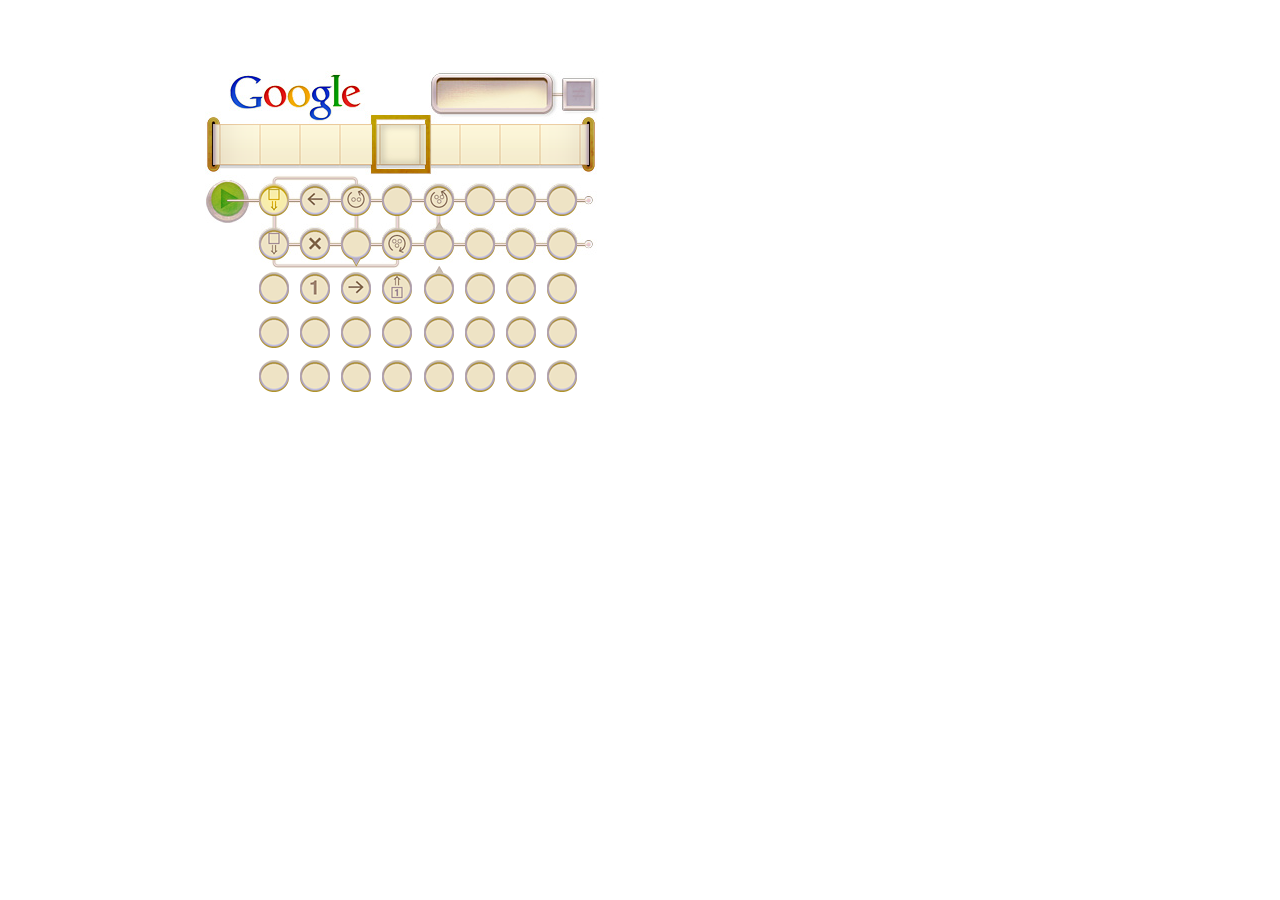
<file: index.html>
<!DOCTYPE html>
<html>
<head>
  <style>
 
   #logo {
      -webkit-transform: translate3d(0, 0, 0);
 
     background: url(images/base.jpg) 47px 13px no-repeat;
 
     height: 229px;
      left: 150px;
      position: absolute;
   
   top: 50px;
      width: 487px;
    }
  </style>
</head>
<body>
 
 <div id=logo></div>
  <script type="text/javascript">
   
 goog = {};
    goog.global = this;
   
 // Just ignore these since the code is not compiled.
    goog.provide = function() {};
    
goog.require = function() {};
    goog.exportSymbol = function() {};

    // Shamelessly snagged from closure.
   
 goog.bindNative_ = function(fn, selfObj, var_args) {
      return /** @type {!Function} */ (fn.call.apply(fn.bind, arguments));
    };
    goog.bindJs_ = function(fn, selfObj, var_args) {
      if (!fn) {
        throw new Error();
      }
      if (arguments.length > 2) {
        var boundArgs = Array.prototype.slice.call(arguments, 2);
        return function() {
          var newArgs = Array.prototype.slice.call(arguments);
          Array.prototype.unshift.apply(newArgs, boundArgs);
          return fn.apply(selfObj, newArgs);
        };
      } else {
        return function() {
          return fn.apply(selfObj, arguments);
        };
      }
    };
    goog.bind = function(fn, selfObj, var_args) {
      if (Function.prototype.bind &&
          Function.prototype.bind.toString().indexOf('native code') != -1) {
        goog.bind = goog.bindNative_;
      } else {
        goog.bind = goog.bindJs_;
      }
      return goog.bind.apply(null, arguments);
    };
    goog.partial = function(fn, var_args) {
      var args = Array.prototype.slice.call(arguments, 1);
      return function() {
        // Prepend the bound arguments to the current arguments.
        var newArgs = Array.prototype.slice.call(arguments);
        newArgs.unshift.apply(newArgs, args);
        return fn.apply(this, newArgs);
      };
    };
    turing = {};
    turing.anim = {};
    turing.util = {};
    turing.sprites = {};
    turing.sprites.offsets = {};
    turing.sprites.numberplate = {};
    turing.deferredsprites = {};
    turing.deferredsprites.offsets = {};
    

function f(p) {
turing.program_.setInteractive(true);
  turing.program_.change(p, false);
  turing.simulator_.run(turing.program_, turing.tape_,
      turing.SpeedSetting.TUTORIAL);
}
window.onload = function() {
 


turing.init();
turing.overlay_.destroy();

turing.tape_.contents_={};
f([
["D_","L","B2","", "B3"]
,
["D_","_","D","B3", "U"]
,
["","1",  "R","U1", "U"]
,
["","","","","",""]
]);

  };
  




</script>
  <script src="src/bezier.js"></script>
  <script src="src/util.js"></script>
  <script src="src/anim.js"></script>
  <script src="src/sprite_offsets.js"></script>
  <script src="src/deferred_sprite_offsets.js"></script>
  <script src="src/sprites.js"></script>
  <script src="src/number_plate_sprite_offsets.js"></script>
  <script src="src/target.js"></script>
  <script src="src/controls.js"></script>
  <script src="src/logo.js"></script>
  <script src="src/overlay.js"></script>
  <script src="src/program.js"></script>
  <script src="src/tape.js"></script>
  <script src="src/simulator.js"></script>
  <script src="src/game_state.js"></script>
  <script src="src/turing.js"></script>
</body>
</html>
</file>
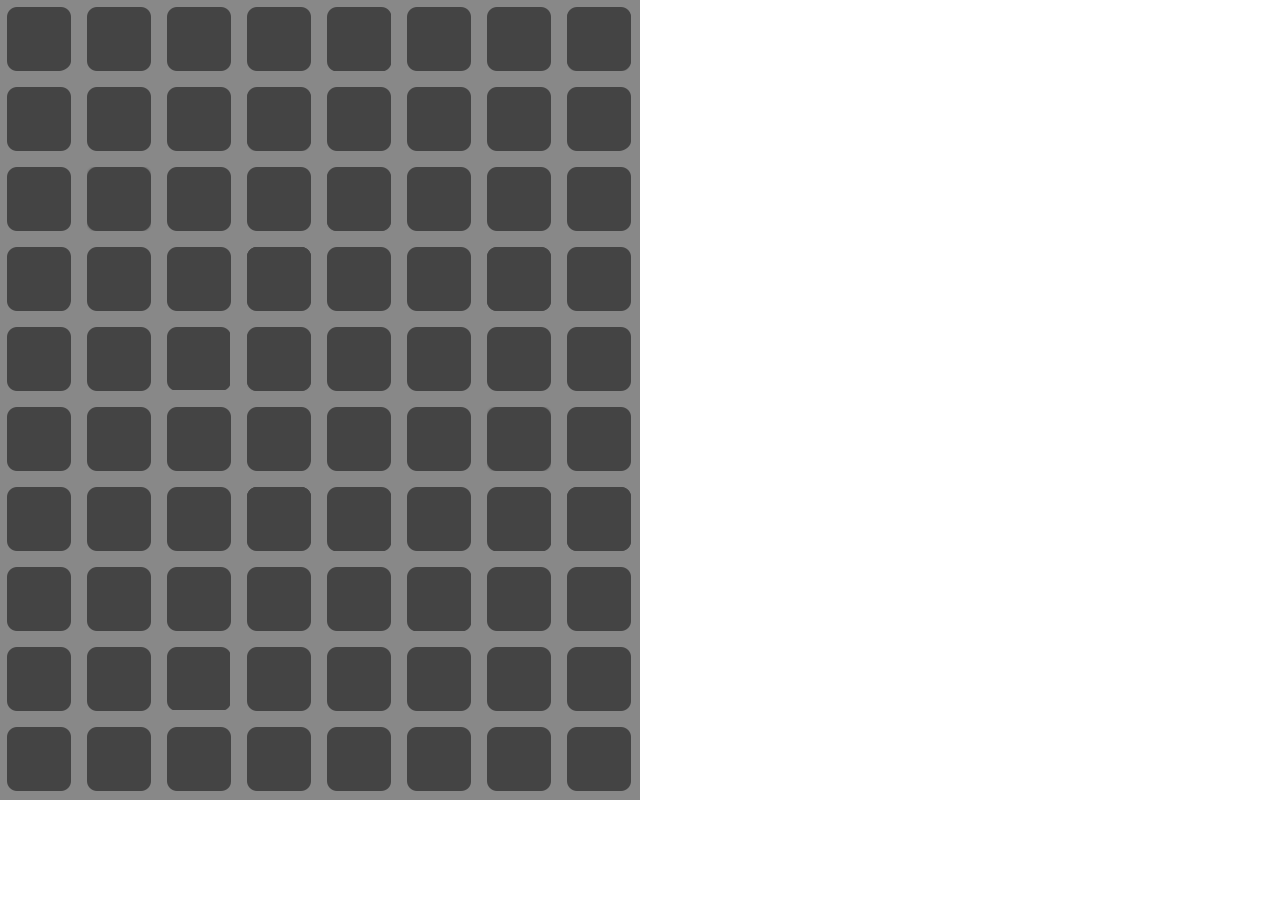
<file: concentration/index.html>
<!DOCTYPE HTML>
<html>
	<head>
		<title>PIXI Concentration</title>
		<style>
			body {
				margin: 0;
				padding: 0;
			}
		</style>
		<script src="pixi.dev.js"></script>
	</head>
	<body>
		<script>
var w = 8, h = 10;
			// first tile picked up by the player
			var firstTile=null;
			// second tile picked up by the player
			var secondTile=null;
			// can the player pick up a tile?
			var canPick=true;
			// create an new instance of a pixi stage with a grey background
			var stage = new PIXI.Stage(0x888888);
			// create a renderer instance width=640 height=480
			var renderer = PIXI.autoDetectRenderer(80*w,80*h);
			// importing a texture atlas created with texturepacker
			var tileAtlas = ["images.json"];
			// create a new loader
			var loader = new PIXI.AssetLoader(tileAtlas);
			// create an empty container
			var gameContainer = new PIXI.DisplayObjectContainer();
			// add the container to the stage
     		stage.addChild(gameContainer);
     		// add the renderer view element to the DOM
			document.body.appendChild(renderer.view);
			// use callback
			loader.onComplete = onTilesLoaded
			//begin load
			loader.load();	
			function onTilesLoaded(){
				// choose 24 random tile images
				var chosenTiles=new Array();
				while(chosenTiles.length < w*h){
					var candidate=Math.floor(Math.random()*44);
					if(chosenTiles.indexOf(candidate)==-1){
						chosenTiles.push(candidate,candidate)
					}			
				}
				// shuffle the chosen tiles
				for(i=0;i<150+150;i++){
					var from = Math.floor(Math.random()*w*h);
					var to = Math.floor(Math.random()*w*h);
					var tmp = chosenTiles[from];
					chosenTiles[from]=chosenTiles[to];
					chosenTiles[to]=tmp;
				}
				// place down tiles
				for(i=0;i<w;i++){
					for(j=0;j<h;j++){
						// new sprite
						var tile = PIXI.Sprite.fromFrame(chosenTiles[i*h+j]);
						// buttonmode+interactive = acts like a button
						tile.buttonMode=true;
						tile.interactive = true;
						// is the tile selected?
						tile.isSelected=false;
						// set a tile value
						tile.theVal=chosenTiles[i*h+j]
						// place the tile
						tile.position.x = 7+i*80;
						tile.position.y = 7+  j*80;
						// paint tile black
						tile.tint = 0x000000;
						// set it a bit transparent (it will look grey)
						tile.alpha=0.5;
						// add the tile
						gameContainer.addChild(tile);
						// mouse-touch listener
						tile.mousedown = tile.touchstart = function(data){
							// can I pick a tile?
							if(canPick) {
							     // is the tile already selected?
								if(!this.isSelected){
									// set the tile to selected
									this.isSelected = true;
									// show the tile
				      				this.tint = 0xffffff;
									this.alpha = 1;
									animate();
									// is it the first tile we uncover?
									if(firstTile==null){
										firstTile=this
									} else {
										secondTile=this
										// can't pick anymore
										canPick=false;
										// did we pick the same tiles?
										if(firstTile.theVal==secondTile.theVal){
											// wait a second then remove the tiles and make the player able to pick again
											setTimeout(function(){
												gameContainer.removeChild(firstTile);
												gameContainer.removeChild(secondTile);
												firstTile=null;
												secondTile=null;
												canPick=true; animate();
											},1000);
										}
										// we picked different tiles
										else{
											// wait a second then cover the tiles and make the player able to pick again
								 			setTimeout(function(){
								 				firstTile.isSelected=false
								 				secondTile.isSelected=false
								 				firstTile.tint = 0x000000;
								 				secondTile.tint = 0x000000;
								 				firstTile.alpha=0.5;
								 				secondTile.alpha=0.5;
								 				firstTile=null;
												secondTile=null;
												canPick=true; animate();
								 			},1000);
										}
									}	
								}
							}
						}
					}
				} 
				// requestAnimFrame(animate);
				window.addEventListener('touchmove', function(event) {
					animate();
					console.log("touchmove " + (new Date()).toTimeString());
				});
				window.onmousemove = function() {
					animate();
				}
                                animate();
			}
			function animate() {
				// requestAnimFrame(animate);
				renderer.render(stage);
				console.log("animate() " + (new Date()).toTimeString());
			}
		</script>
	</body>
</html>
</file>
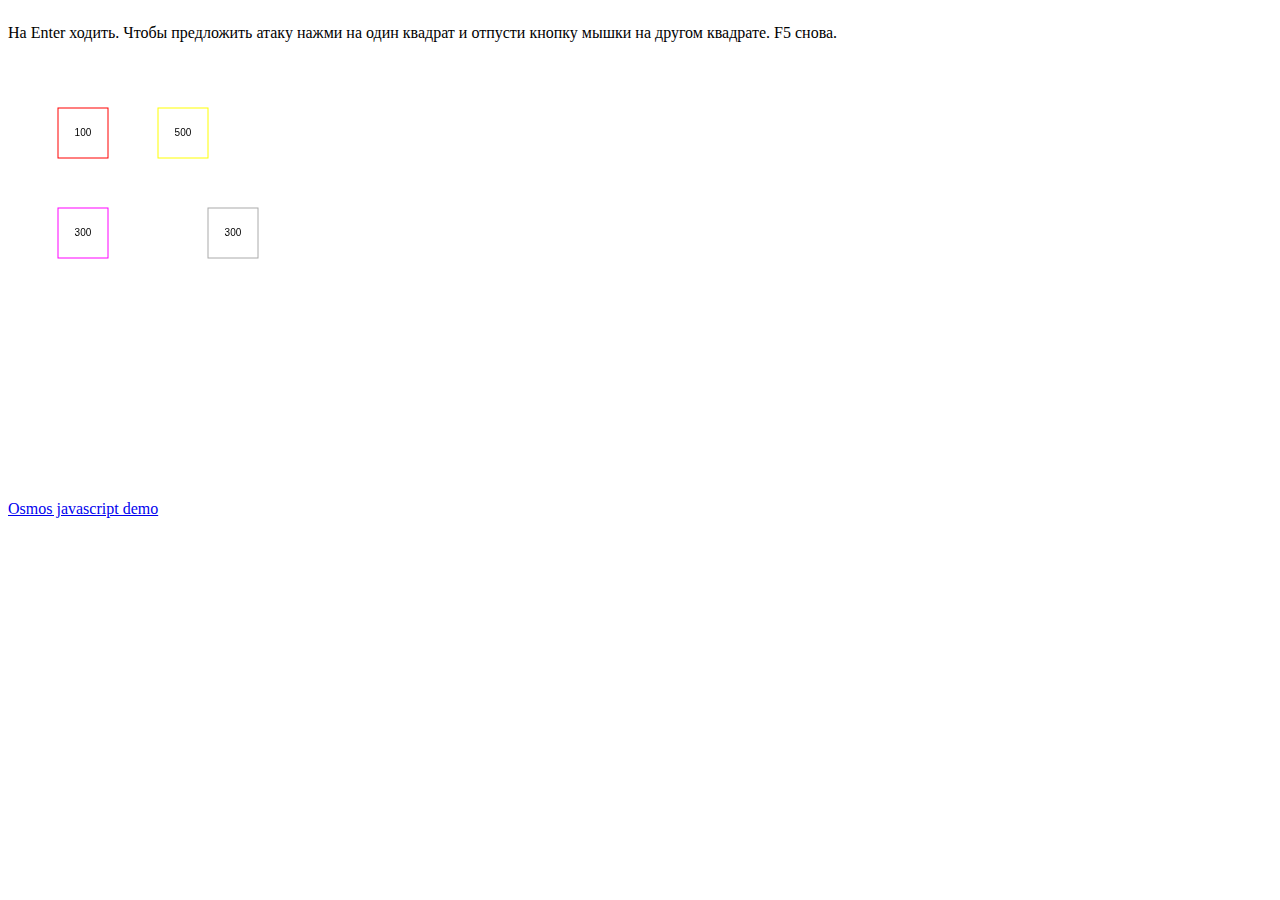
<file: 1.htm>
﻿<body>
<p id="help" style="position: absolute"> На Enter ходить. Чтобы предложить атаку нажми на один квадрат и отпусти кнопку мышки на другом квадрате. F5 снова.</p>
<a id="help" href="osmos.htm" style="position: absolute; top: 500px;">Osmos javascript demo</a>
<canvas style="position: absolute" id="canvas" width = 500 height = 500>

</body>
<script>
var c = canvas.getContext('2d');

var MV=[], R=[], size = 50, fl = Math.floor;

function drawObj(v) {
var s=fl(v.mass).toString();
var color = c.strokeStyle;
c.strokeStyle = v.type;
c.strokeRect(v.x, v.y, size, size);
c.strokeStyle = color;
c.fillText(s, v.x+25-2.8*s.length, v.y+28);
}

function clear() { 
c.clearRect(0, 0, canvas.width, canvas.height);
}

function V(x, y, mass, type, n) {
this.x = x;
this.y = y;
this.mass = mass;
this.type = type;
this.n = n;
this.copy = function() {
return new V(this.x, this.y, this.mass, this.type, this.n);
}
this.massarr = [];
return this;
}

function createV(x, y, mass, type) {
var n = MV.length;
MV.push(new V(x, y, mass, type, n));
}

function draw() {
clear();
for(var i=0; i < MV.length; i++)
	drawObj(MV[i]);
for(var i=0; i < R.length; i++)
	drawR(R[i]);
}

function drawR(r) {
var x1 = MV[r.input].x, y1 = MV[r.input].y;
var x2 = MV[r.output].x, y2 = MV[r.output].y;

drawArrow(x1, y1, x2, y2, r.type, r.mass);
}

function drawArrow(inx, iny, outx, outy, color, mass) {
inx += size/2;
iny += size/2;
outx += size/2;
outy += size/2;
var s = 15;

var bool = inx > outx;
if(inx == outx) bool = iny > outy;

var str = fl(mass).toString();

var _color = c.strokeStyle;
c.strokeStyle = color;
var _fillcolor = c.fillStyle;
c.fillStyle = color;

c.beginPath();
c.moveTo(inx, iny);
c.lineTo(outx, outy);
c.stroke();
c.strokeRect(outx-s, outy-s, 2*s, 2*s);
c.fillRect((inx + outx)/2, (iny + outy)/2 + 15*(bool-0.25)-10, str.length*6, 10);


c.strokeStyle = _color;
c.fillStyle = _fillcolor;
c.fillText(str, (inx + outx)/2, (iny + outy)/2 + 15*(bool-0.25));
}

var array = [];
//////////////////////////////////////////////////////////
function test() {
send(0,1);
send(2,1);
}

function pressEnter() {
arrival();
for(var i=0; i < MV.length; i++)
	fight(i);
growth(10,500);
draw();
}

function growth(magnitude, max) {
	for(var i=0; i < MV.length; i++) {
	var v = MV[i];
	if(v.mass < max)
		v.mass += magnitude;
	if(v.mass > max) v.mass = max;
	}
}



function arrival() {
while(R.length > 0)
	arrive(R.pop());
}

function arrive(r) {
var n = r.output;
var v = MV[n];
v.massarr.push({mass: r.mass, type: r.type});
}

function fight(n) {
var v = MV[n];
var arr = v.massarr;
if (arr.length == 0) return false;

arr.push({mass: v.mass, type: v.type});
sum(arr);

var n1 = findMaxWithoutX(arr, -1);
var n2 = findMaxWithoutX(arr, n1);

v.mass = arr[n1].mass - arr[n2].mass;
v.type = arr[n1].type;
v.massarr = [];
}

function sum(arr) {
for(var i=0; i < arr.length; i++)
if(arr[i].mass > 0) {
	var cur_type = arr[i].type;

	for(var j=i+1; j < arr.length; j++)
	if(arr[j].type == cur_type) {
		arr[i].mass += arr[j].mass;
		arr[j].mass = 0;
		}
	}
}

function findMaxWithoutX(arr, x) {
var max = -1, n = 0;
for(var i=0; i < arr.length; i++) {
	var mass = arr[i].mass;
	if(max < mass && i != x) {
		max = mass;
		n = i;
		}
	}
return n;
}



function isExist(x1, x2) {
for(var i=0; i<R.length; i++)
	if(R[i].input == x1 && R[i].output == x2)
		return i;
return -1;
}

function send(x1, x2) {
var exist = isExist(x1, x2);
if(exist == -1) {
	R.push({input: x1, output: x2, mass: MV[x1].mass / 2, type: MV[x1].type});
	} else {
	R[exist].mass += MV[x1].mass / 2;
	}
MV[x1].mass /= 2;
}



var _input = -1;

onkeydown = function(e) {
if(help != null) {
	help.remove();
	help = null;
	}
var k = e.keyCode;
if(k == 13)
	pressEnter();
}

onmousedown = function(e) {
var x = e.pageX, y = e.pageY;
_input = findClickedV(x, y);
console.log("_input = ", _input);
}

onmouseup = function(e) {
var x = e.pageX, y = e.pageY;
var _output = findClickedV(x, y);
console.log("_output = ", _output);
if(_input == -1 || _output == -1) return;
if(_input == _output) return;
send(_input, _output);
draw();
}

function findClickedV(x, y) {
for(var i=0; i < MV.length; i++) {
	var v = MV[i];
	if(x >= v.x && x <= v.x + size)
	if(y >= v.y && y <= v.y + size)
		return i;
	}
return -1
}

onmousemove = function() {draw()}

createV(50, 100, 100, "#ff0000");
createV(150, 100, 500, "#ffff00");
createV(50, 200, 300, "#ff00ff");
createV(200, 200, 300, "#aaaaaa");

draw();

//test();

























































function sending() {
saveMassAndType();


var arrarr=[];
for(var j=0; j < MV.length; j++) {
var arr = new Array();
var v1 = MV[j];
arr.push({mass: v1.mass, type: v1.type, n: v1.n});
for(var i=0; i < v1.sendarr.length; i++) {
	var v2 = v1.sendarr[i];
	
	arr.push({mass: v2.lastmass / 2, type: v2.lasttype, n: v2.n});
	};
arrarr.push(arr);
}

for(var j=0; j < arrarr.length; j++)
	fight(arrarr[j], MV[j]);

return arrarr;
}
</script>
</file>
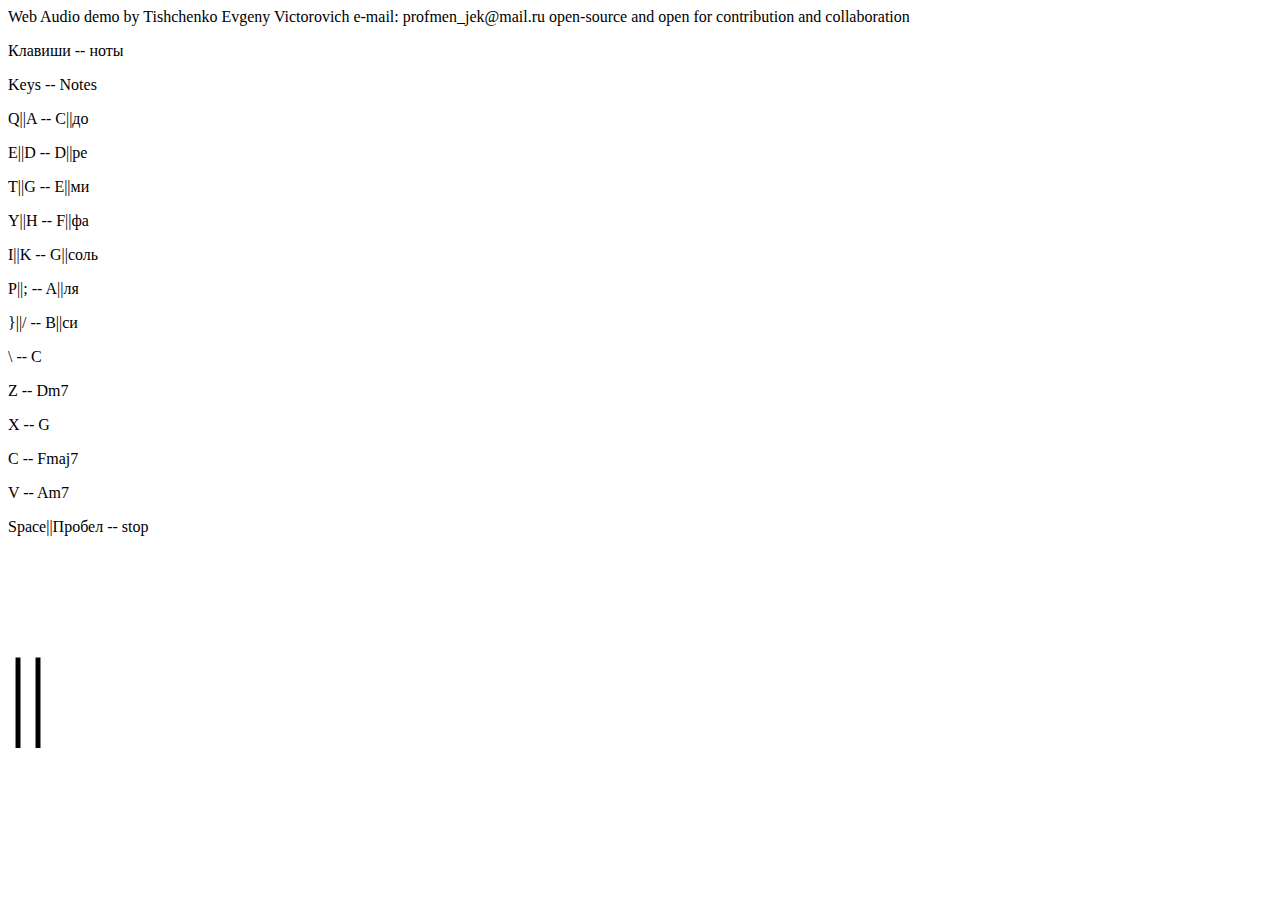
<file: 2.html>
﻿<script>
onload = function() {
_js.remove(); 
}

window.AudioContext = window.AudioContext||window.webkitAudioContext;
var context = new AudioContext();

var source = context.createBufferSource();

var gain = context.createGain();

// уже есть gain

gain.connect(context.destination);

var channels = 2;

var duration = 150;

var frameCount = context.sampleRate * duration/1000;

var bufferArray;

var bufferLength = 30;

var buffer = context.createBuffer(channels, frameCount, context.sampleRate);

initBuffers();

var d;

function initBuffers() {
d = [];
for(var i = 0; i < bufferLength; i++) {
	d[i] = new Date();
	d[i].setTime(+d[i]-2*duration);
	}

bufferArray = [];
for(var i = 0; i < bufferLength; i++)
	bufferArray[i] = context.createBuffer(channels, frameCount, context.sampleRate);
}

dist = function(x) { 
return (x>0) ? 1 : -1;

}


playSound = function(rate, volume, type, attack, systain) {
var curBuffer = bufferArray[0];
var dc = new Date();
var uninterruptedly = false, min = (+dc) - (+d[0]), i_min = 0, num = 0;

for(var i=0; i < bufferLength; i++) {
var dt = (+dc) - (+d[i]);

if(dt >= duration) {

	if (min > dt) {
	i_min = i;
	min = dt;
	}

	d[i] = new Date();
	curBuffer = bufferArray[i]; num = i;
	var uninterruptedly = true;
	break;
	}
}

if (!uninterruptedly) curBuffer = bufferArray[i_min];
num = i_min;

// Fill the buffer with white noise;
  // just random values between -1.0 and 1.0
if (volume > 1) volume = 1;

  for (var channel = 0; channel < channels; channel++) {
    // This gives us the actual array that contains the data
    var nowBuffering = curBuffer.getChannelData(channel);

if (attack==undefined) attack = 0.01;

if (systain==undefined) systain = 1;

function volumeF(x, L){
var volume = 1;
var X = x/L;
if(attack != 0)
	if(X < attack) volume *= X/attack;

if(systain != 0) 
	if(X > 1-systain) volume *= (-1/systain*(X-1))

return volume;
}


if (type == "h") {
	var frameLength = 2400;
   for (var i = 0; i < frameCount; i++) {
      nowBuffering[i] = (i >= frameLength) ? 0 : volume * (Math.random()*2-1) * (1 - i/frameLength);
    }
	} else {
    for (var i = 0; i < frameCount; i++) {
      // Math.random() is in [0; 1.0]
      // audio needs to be in [-1.0; 1.0]
      nowBuffering[i] = volume * dist(Math.sin(i * (rate * (1 + 0.0001 * Math.sin(i * 5 * Math.PI / 48000 * channels) )) * Math.PI / 48000 * channels)) * volumeF(i, frameCount);
    }
	}
  }

  // Get an AudioBufferSourceNode.
  // This is the AudioNode to use when we want to play an AudioBuffer
  
var source = context.createBufferSource();

  // set the buffer in the AudioBufferSourceNode
  
source.buffer = curBuffer;

  // connect the AudioBufferSourceNode to the
  // destination so we can hear the sound
  
source.connect(gain);

  // start the source playing
  
source.start();
}

playNote = function(note, volume, attack, systain) {
var rate = 440;
var type = undefined;
if(typeof note != "string") {
	rate = 110 * Math.pow(2, note/12.0);
	} else {
	type = note;
	}
playSound(rate, volume, type, attack, systain);
}

var pushing = false;

var a = [226, 90, 88, 67, 86, 66, 78, 77, 188, 190, 191, 16, 65, 83, 68, 70, 71, 72, 74, 75, 76, 186, 222, 220, 81, 87, 69, 82, 84, 89, 85, 73, 79, 80, 219, 221, 13];
var chords=["C","Dm7","G","Fmaj7","Am7"];


document.onkeydown = function(e) {
if(contacts != undefined) {
contacts.remove();
contacts = undefined;
}

var k = e.keyCode;

if(pushing) {
a.push(k);
console.log(k, a.length);
}

if(k == 32)
_chords.innerHTML = "||";

for(var i=0; i<a.length; i++)
	if(a[i] == k) {
		if(!pushing) {
		var vol = (100 - i) / 100 * 0.02;
		if (i <= 11) { 
			curChord = i;
			if (i < chords.length)
			_chords.innerHTML = chords[i]; 
			else	
			_chords.innerHTML = "||";
			}
		else
		playNote(i, vol, 0.0, 0.7);
		}
		break
	}
if (k == 32) curChord = -1;
}
var chord = -1, curChord = chord;
var styles = [
[-12, 7, 12, 16],[2, 5, 12, 17],[-5, 7, 11, 14],[-7, 5, 9, 16],[-3, 9, 12, 19],
];

function initStyles() {
var C=[0, 1, 2, 3, 4, 5, 6, 7, 8, -3, -2, -1];
for(var i=1; i<styles.length; i++)
	for(var j=0; j<styles[i].length; j++) {
	if (typeof styles[i][j] != "object") {
		if (typeof styles[i][j] != "string")
		styles[i][j] += C[i];
	}
	else 	
		for(var k=0; k<styles[i][j].length; k++) {
			if (typeof styles[i][j][k] != "string")
				styles[i][j][k] += C[i];
			}
	}
}

//initStyles();

var mas = [[0, 0], [0,3], [0, 7], [0, 10], [0, 14], [0, 10], [0, 7], [0, 3]];
var N = 0, N_ = 0;

step = function() {
var vol = 0.01;
if (N == 0) chord = curChord; 

if(chord < styles.length && chord >= 0) {
	playChord(styles[chord][N], vol);
N++;
N = N % styles[chord].length;
}


/*

*/

//if(N_ > 2*mas.length) stopTimer();
}

function playChord(arr, vol) {
	if (typeof arr != "object"){
		playNote(arr, vol);
	} else {
	for(var i = 0; i<arr.length; i++)
		playNote(arr[i], vol);
		}
}


var t;
function startTimer(timeStep) {
t = setInterval(step, timeStep);
}

function stopTimer() {
clearInterval(t);
}

startTimer(220);
</script>

<head>
<meta http-equiv="Content-Type" Content="text/html; Charset=Windows-1251">
</head>
<body>
<p id="contacts">
Web Audio demo by Tishchenko Evgeny Victorovich
e-mail: profmen_jek@mail.ru
open-source and open for contribution and collaboration
<p>
Клавиши -- ноты
<p>
Keys -- Notes
<p>
Q||A -- C||до
<p>
E||D -- D||ре
<p>
T||G -- E||ми
<p>
Y||H -- F||фа
<p>
I||K -- G||соль
<p>
P||; -- A||ля
<p>
}||/ -- B||си
<p>
\             -- C
<p>
Z             -- Dm7
<p>
X             -- G
<p>
C             -- Fmaj7
<p>
V             -- Am7
<p>
Space||Пробел -- stop
</p>
<p id="_chords" style = "font-size: 100px" > || </p>
<p id="_js" style = "font-size: 30px"> javascript not enabled яваскрипт не включен </p>
</body>
</file>
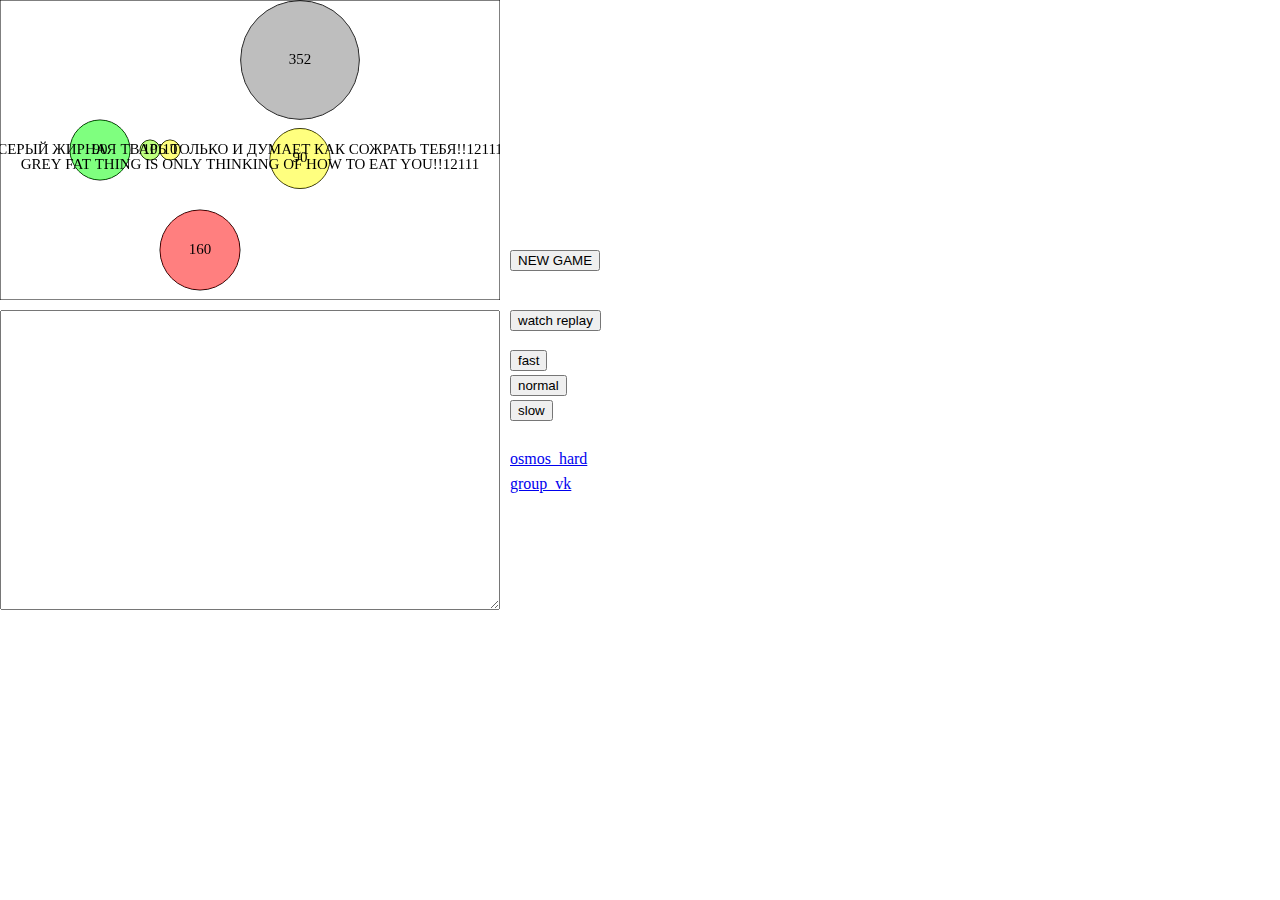
<file: osmos.htm>
﻿<body style="margin: 0">
<textarea id="l" style="position: absolute; top: 310; height: 300; width: 500;"></textarea>
<button id="replay" style="position: absolute; top: 310; left: 510" >watch replay</button>
<button id="fastButton" style="position: absolute; top: 350; left: 510" >fast</button>
<button id="normalButton" style="position: absolute; top: 375; left: 510" >normal</button>
<button id="slowButton" style="position: absolute; top: 400; left: 510" >slow</button>
<a href="osmos_hard.htm" style="position: absolute; top: 450; left: 510" >osmos_hard</a>

<a href="http://vk.com/osmosjs" style="position: absolute; top: 475; left: 510" >group_vk</a>

<button id="newGameButton" style="position: absolute; top: 250; left: 510" >NEW GAME</button>
<canvas style="position: absolute" id="canvas" width = 500 height = 300>
	
<!-- Put this script tag to the <head> of your page -->
<script type="text/javascript" src="//vk.com/js/api/openapi.js?122"></script>

<script type="text/javascript">
  VK.init({apiId: 5516983, onlyWidgets: true});
</script>

<!-- Put this div tag to the place, where the Like block will be -->
<div id="vk_like" style="position: absolute; top: 250; left: 600"></div>
<script type="text/javascript">
VK.Widgets.Like("vk_like", {type: "button", verb: 1, height: 24});
</script>

</body>
<script>
var c = canvas.getContext('2d');

var A = [], t, timerEnable = true, delta = 8, alive = true, firstClick = false, win = false, replaying = false, speed = 1;

var Replay = [];

function options() {
c.textAlign="center";
c.textBaseline="middle";
c.font="15px Times";
}

options();

function clear() { 
c.clearRect(0, 0, canvas.width, canvas.height);
}

function V(o) {
this.x = o.x;
this.y = o.y;
this.vx = 0;
this.vy = 0;
if(o.vx != undefined)
	this.vx = o.vx;
if(o.vy != undefined)
	this.vy = o.vy;
this.r = o.r;
this.color = o.color;
this.n = o.n;

this.p = function() {
var mass = this.m();
return {x: mass * this.vx, y: mass * this.vy};
}

this.m = function() {
if(this.free == true) return 0.1;
return calcMass(this);
}

this.copy = function() {
	return new V({x: this.x, y: this.y, r: this.r, vx: this.vx, vy: this.vy, color: this.color});
	}
this.drawing = function() {
	var path = new Path2D();

	path.moveTo(this.x+this.r, this.y);

	path.arc(this.x, this.y, this.r, 0, 2 * Math.PI);
	c.stroke(path);
	if(this.color != undefined) {
		var memColor = c.fillStyle;
		c.fillStyle = this.color;	
		c.fill(path);
		}
	c.fillStyle = memColor;
	var str = calcMass(this, "string");
	if(str == "0") return;
	c.fillText(str, this.x, this.y);
	}
this.moving = function() {
	this.x += this.vx;
	this.y += this.vy;
	}
this.bouncing = function(w, h) {
	var x = this.x, y = this.y, r = this.r;
	if(r >= w/2 || r >= h/2) freeV(this);
	if(x < r) {
		this.x = (r-x) + r;
		this.vx *= -1;
		}
	if(y < r) {
		this.y = (r-y) + r;
		this.vy *= -1;
		}
	w -= r;
	h -= r;
	if(x > w) {
		this.x = w-(x-w);
		this.vx *= -1;
		}
	if(y > h) {
		this.y = h-(y-h);
		this.vy *= -1;
		}
	}
}

function strokeCircle(x, y, r) {
c.ellipse(x,y,r,r,0,0,Math.PI*2);
}

function draw() {
for(var i=0; i < A.length; i++)
	A[i].drawing();
}

function mainDraw() {
clear();
draw();
c.strokeRect(0, 0, canvas.width, canvas.height);

var h = 15;
if(isWin()) {
	c.fillText("Победа!",canvas.width/2, canvas.height/2);
	c.fillText("Victory!",canvas.width/2, canvas.height/2+h);
	}
if(!firstClick && alive) {
	c.fillText("СЕРЫЙ ЖИРНАЯ ТВАРЬ ТОЛЬКО И ДУМАЕТ КАК СОЖРАТЬ ТЕБЯ!!12111",canvas.width/2, canvas.height/2);
	c.fillText("GREY FAT THING IS ONLY THINKING OF HOW TO EAT YOU!!12111",canvas.width/2, canvas.height/2 + h);
	}
if(!alive) {
	c.fillText("БИЧ!!12111",canvas.width/2, canvas.height/2);
	c.fillText("BITCH!!12111",canvas.width/2, canvas.height/2 + h);
	}
}

function tS(x) {
var minus = false;
if (x < 0) {
	x = Math.abs(x);
	minus = true;
	}
var i = Math.floor(x*100);
var left = Math.floor(i / 100);
var right = i % 100;
var str = left + "." + right;
if(minus) str = "-"+str;
return str;
}

function debugDraw() {
c.textAlign="left";
c.fillText(ds, 0, 100);
c.textAlign="center";
}
///////////////////////////////////////////////////////////
var ds = "";

function collide() {
for(var i=0; i < A.length; i++) {
	var v1 = A[i];
	for(var j = i + 1; j < A.length; j++) {
		var v2 = A[j];
		collidePair(v1, v2);
		}
	}
}

function collidePair(v1, v2) {
if(!testCollide(v1, v2)) return;

var R = distance(v1, v2);
if(R < v1.r + v2.r) makeCollide(v1, v2);
}

function testCollide(v1, v2) {
if(v1.free == true || v2.free == true) {
	return false;
	}
var dx = Math.abs(v2.x - v1.x);
var dy = Math.abs(v2.y - v1.y);
if(dx < v1.r + v2.r && dy < v1.r + v2.r) return true;
return false;
}

function calcMass(v, type) {
if(type == "string")
	return Math.floor(v.r * v.r / 10 + 0.5).toString();
return v.r * v.r / 10;
}


function calcR(mass) {
return Math.sqrt(mass * 10);
}

function distance(v1, v2) {
var dx = v2.x - v1.x;
var dy = v2.y - v1.y;
return Math.sqrt(dx*dx + dy*dy);
}

function dm(v ,value) {
v.r = calcR(v.m() + value);
}


function makeCollide(V1, V2) {
var v1, v2;
if(V1.r > V2.r) { 
	v1 = V1; v2 = V2;
	} else {
	v1 = V2; v2 = V1;
	}
var p1 = v1.p(), p2 = v2.p(), mass = v2.m();

var P = {x: p1.x + p2.x, y: p1.y + p2.y}, 
	DM = (mass > 10) ? mass*0.05 : 0.5;

dm(v1, DM);
dm(v2, -DM);
if(v2.r > 1) {
	var new_p2 = v2.p(), mass = v1.m();
	v1.vx = (P.x - new_p2.x) / mass;
	v1.vy = (P.y - new_p2.y) / mass;
	} else {
	v2.free = true;
	}
	
	

//ds = "P = ["+ tS(P.x) +", "+ tS(P.y) +"] vx = "+ tS(v1.vx) +" , "+ tS(v2.vx);
}
var N = 0;

init();

function init() {
alive = true; firstClick = false; win = false;
A = [];
N = 0;

createV({x: 300, y:150, r: 30, vy: 0.1, color: "rgba(255,255,0,0.5)"});
createV({x: 100, y:150, r: 30, color: "rgba(0,255,0,0.5)"});

createV({x: 150, y:150, r: 10, color: "rgba(125,255,0,0.5)"});

createV({x: 170, y:150, r: 10, color: "rgba(255,255,0,0.5)"});

createV({x: 200, y:250, r: 40, color: "rgba(255,0,0,0.5)"});

createV({x: 300, y:60, r: 59.3, color: "rgba(125,125,125,0.5)"});
}

function space() {
//pushRandomVs({x: 250, y: 250, r: 14, n: 10, amount: 5});
}

//*******************************************************
function replayPunch() {
for(var i = 0; i < Replay.length; i++) {
	var o = Replay[i];
	if(o.t == N)
		punch(o.x, o.y);
	}
}

function punch(x, y) {
if(!(x <= canvas.width &&  y <= canvas.height))
   return;

firstClick = true;

if(!alive || win) return;

if(!replaying) {
	Replay.push({x: x, y: y, t: N});
	writeReplay();
}

var v = A[0], coef = 0.1, vel = 1;
var vect = norm(x - v.x, y - v.y);

var v2 = v.copy();
v2.color = undefined;

v2.r = calcR(v.m()*coef);
v.r = calcR(v.m() * (1 - coef));

var dist = v.r + v2.r;
dist *= 1.01;

v2.x += dist * vect.x;
v2.y += dist * vect.y;

v2.vx += vel * vect.x;
v2.vy += vel * vect.y;

v.vx += vel * vect.x * -coef;
v.vy += vel * vect.y * -coef;

createV(v2);

}

function isWin() {
if(win) return true;
if(alive && A.length == 1) {
win = true;
return true;
}
return false;
}

function len(x, y) {
return Math.sqrt(x*x + y*y);
}

function norm(x, y) {
var L = len(x, y);
if (L > 0) 
	return {x: x/L, y: y/L};
	else
	return {x: 1, y: 0};
}


function isDigit(str) {
if (str.length == 0) return false;
for(var i=0; i < str.length; i++) {
	var char = str[i];
	if (!(char >= "0" && char <= "9")) return false;
	}
return true;
}

function readReplay(str) {
var R = [], s="";

for(var i=0; i<str.length; i++) {
	var char = str[i];
	if(char == ",") char = " ";
	s += char;
	}

s = s.trim();

var arr = s.split(" ");

if(arr.length % 3 != 0) return [];

for(var i=0; i < arr.length; i++)
	if(!isDigit(arr[i])) return [];


for(var i=0; i < arr.length; i += 3)
	R.push({x: +arr[i], y: +arr[i+1], t: +arr[i+2]});
return R;
}

function writeReplay() {
l.value = "";
for(var i=0; i<Replay.length; i++) {
	var str = "", o = Replay[i];
	str += o.x+" ";
	str += o.y+" ";
	str += o.t+",";
	l.value += str;
	}
}
//*******************************************************
function freeVs() {
var L = A.length;
for(var i=0; i < L; i++) {
	if (A[i] == undefined) {
	ds = i;
	clearTimer();
	return;
	}
	if (A[i].free == true) {
		freeV(A[i]);
		L--;
		}
	}
}

function freeV(v) {;
var n = v.n;
if (n == 0) alive = false
if(n == A.length - 1) {
	A.pop();
	} else {
	delete A[n];
	A[n] = A.pop();
	if(A[n] != undefined)
		A[n].n = n;
	}
}

function createV(object) {
object.n = A.length;
A.push(new V(object));
}

///////////////////////////////////////////////////////////
function mainPhysics() {
var width = canvas.width,
    height = canvas.height;

collide();

freeVs();

for(var i=0; i < A.length; i++){
	A[i].moving();
	A[i].bouncing(width, height);
	}

}

function step() {
for(var i=0; i < speed; i++) {
if(replaying) replayPunch();
mainPhysics();
N++;
}
mainDraw();
debugDraw();
}

function createTimer(delta) {
t = setInterval(step, delta);
}

function clearTimer() {
clearInterval(t);
}

function setRandomSpeed(v, value) {
var rnd = Math.random;
v.vx = (rnd()*2 - 1)*value;
v.vy = (rnd()*2 - 1)*value;
}

//input*****input*****input*****input*****input*****input

function recreateTimer() {
clearTimer(); createTimer(delta);
}

newGameButton.onclick = function() {
Replay = [];
replaying = false;
init();
}

fastButton.onclick = function() {speed = 5; delta = 8; recreateTimer();}
normalButton.onclick = function() {speed = 1; delta = 8; recreateTimer();}
slowButton.onclick = function() {speed = 1; delta = 24; recreateTimer();}

replay.onclick = function() {
replaying = true;
var R = readReplay(l.value);
ds="";
if(R.length > 0) 
	Replay = R;
	else
	ds = "Error load replay, Ошибка загрузки риплея";
init();
}


oncontextmenu = function() {
//return false;
}

onmousedown = function(e) {
if(!replaying)
	punch(e.pageX, e.pageY);
}

onkeydown = function(e) {

if(e.keyCode == 13) {
	if(timerEnable)
		clearTimer();
	else
		createTimer(delta);
	timerEnable = !timerEnable;
	}

if(e.keyCode == 32) space();
}

//input*****input*****input*****input*****input*****input

function pushRandomVs(opt) {
for(var i=0; i < opt.n; i++) {
	var v = new V({x: opt.x, y: opt.y , r: opt.r});
	v.x += (Math.random()-0.5)*300;
	v.y += (Math.random()-0.5)*300;
	v.vx = (Math.random()-0.5) * opt.amount;
	v.vy = (Math.random()-0.5) * opt.amount;
	createV(v);
	}
}

createTimer(delta);



















































</script>
</file>
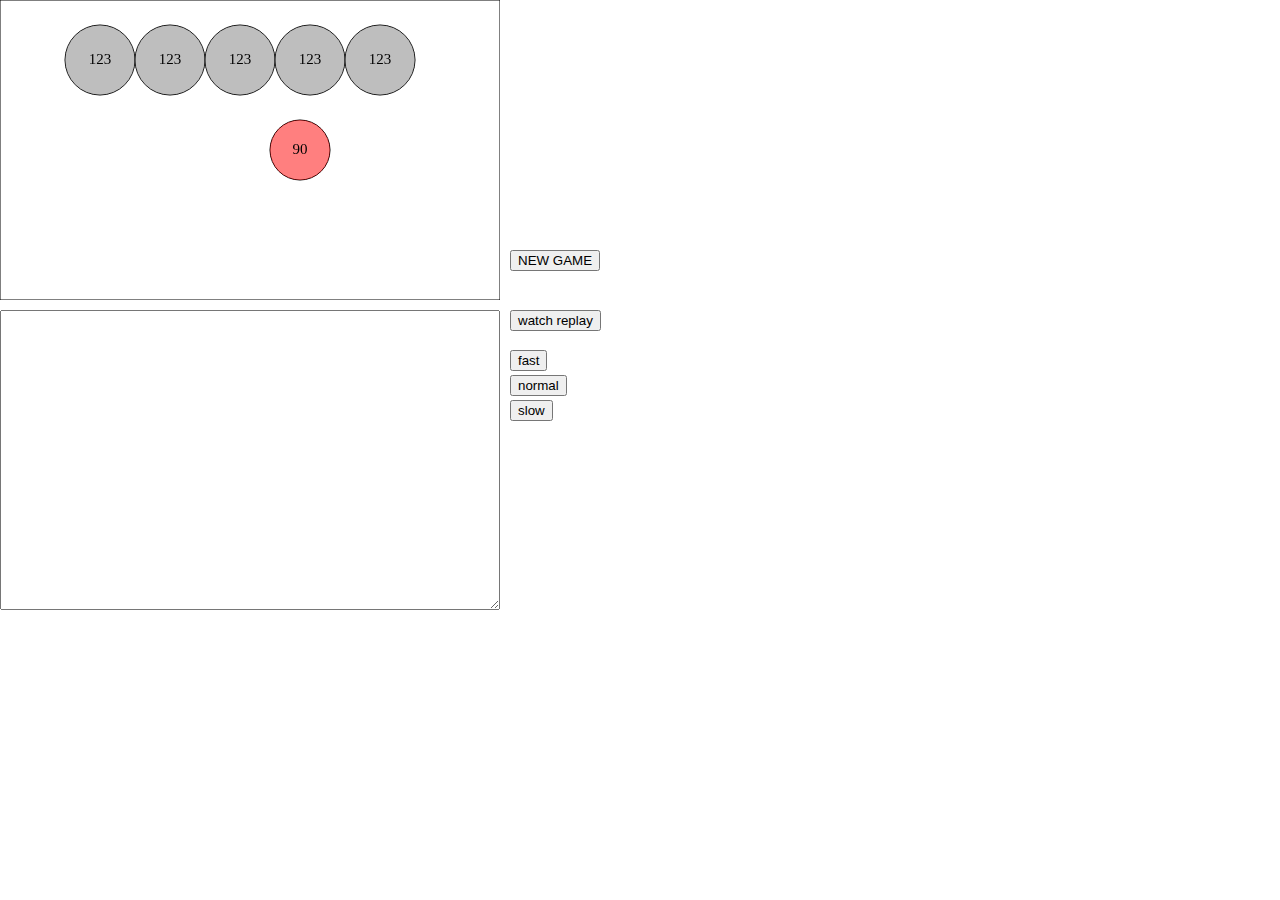
<file: osmos_hard.htm>
﻿<body style="margin: 0">
<textarea id="l" style="position: absolute; top: 310; height: 300; width: 500;"></textarea>
<button id="replay" style="position: absolute; top: 310; left: 510" >watch replay</button>
<button id="fastButton" style="position: absolute; top: 350; left: 510" >fast</button>
<button id="normalButton" style="position: absolute; top: 375; left: 510" >normal</button>
<button id="slowButton" style="position: absolute; top: 400; left: 510" >slow</button>
<button id="newGameButton" style="position: absolute; top: 250; left: 510" >NEW GAME</button>
<canvas style="position: absolute" id="canvas" width = 500 height = 300>
</body>
<script>
var c = canvas.getContext('2d');

var A = [], t, timerEnable = true, delta = 8, alive = true, firstClick = false, win = false, replaying = false, speed = 1;

var Replay = [];

function options() {
c.textAlign="center";
c.textBaseline="middle";
c.font="15px Times";
}

options();

function clear() { 
c.clearRect(0, 0, canvas.width, canvas.height);
}

function V(o) {
this.x = o.x;
this.y = o.y;
this.vx = 0;
this.vy = 0;
if(o.vx != undefined)
	this.vx = o.vx;
if(o.vy != undefined)
	this.vy = o.vy;
this.r = o.r;
this.color = o.color;
this.n = o.n;

this.p = function() {
var mass = this.m();
return {x: mass * this.vx, y: mass * this.vy};
}

this.m = function() {
if(this.free == true) return 0.1;
return calcMass(this);
}

this.copy = function() {
	return new V({x: this.x, y: this.y, r: this.r, vx: this.vx, vy: this.vy, color: this.color});
	}
this.drawing = function() {
	var path = new Path2D();

	path.moveTo(this.x+this.r, this.y);

	path.arc(this.x, this.y, this.r, 0, 2 * Math.PI);
	c.stroke(path);
	if(this.color != undefined) {
		var memColor = c.fillStyle;
		c.fillStyle = this.color;	
		c.fill(path);
		}
	c.fillStyle = memColor;
	var str = calcMass(this, "string");
	if(str == "0") return;
	c.fillText(str, this.x, this.y);
	}
this.moving = function() {
	this.x += this.vx;
	this.y += this.vy;
	}
this.bouncing = function(w, h) {
	var x = this.x, y = this.y, r = this.r;
	if(r >= w/2 || r >= h/2) freeV(this);
	if(x < r) {
		this.x = (r-x) + r;
		this.vx *= -1;
		}
	if(y < r) {
		this.y = (r-y) + r;
		this.vy *= -1;
		}
	w -= r;
	h -= r;
	if(x > w) {
		this.x = w-(x-w);
		this.vx *= -1;
		}
	if(y > h) {
		this.y = h-(y-h);
		this.vy *= -1;
		}
	}
}

function strokeCircle(x, y, r) {
c.ellipse(x,y,r,r,0,0,Math.PI*2);
}

function draw() {
for(var i=0; i < A.length; i++)
	A[i].drawing();
}

function mainDraw() {
clear();
draw();
c.strokeRect(0, 0, canvas.width, canvas.height);
/*
var h = 15;
if(isWin()) {
	c.fillText("Победа!",canvas.width/2, canvas.height/2);
	c.fillText("Victory!",canvas.width/2, canvas.height/2+h);
	}
if(!firstClick && alive) {
	c.fillText("СЕРЫЙ ЖИРНАЯ ТВАРЬ ТОЛЬКО И ДУМАЕТ КАК СОЖРАТЬ ТЕБЯ!!12111",canvas.width/2, canvas.height/2);
	c.fillText("GREY FAT THING IS ONLY THINKING OF HOW TO EAT YOU!!12111",canvas.width/2, canvas.height/2 + h);
	}
if(!alive) {
	c.fillText("БИЧ!!12111",canvas.width/2, canvas.height/2);
	c.fillText("BITCH!!12111",canvas.width/2, canvas.height/2 + h);
	}
*/
}

function tS(x) {
var minus = false;
if (x < 0) {
	x = Math.abs(x);
	minus = true;
	}
var i = Math.floor(x*100);
var left = Math.floor(i / 100);
var right = i % 100;
var str = left + "." + right;
if(minus) str = "-"+str;
return str;
}

function debugDraw() {
c.textAlign="left";
c.fillText(ds, 0, 100);
c.textAlign="center";
}
///////////////////////////////////////////////////////////
var ds = "";

function collide() {
for(var i=0; i < A.length; i++) {
	var v1 = A[i];
	for(var j = i + 1; j < A.length; j++) {
		var v2 = A[j];
		collidePair(v1, v2);
		}
	}
}

function collidePair(v1, v2) {
if(!testCollide(v1, v2)) return;

var R = distance(v1, v2);
if(R < v1.r + v2.r) makeCollide(v1, v2);
}

function testCollide(v1, v2) {
if(v1.free == true || v2.free == true) {
	return false;
	}
var dx = Math.abs(v2.x - v1.x);
var dy = Math.abs(v2.y - v1.y);
if(dx < v1.r + v2.r && dy < v1.r + v2.r) return true;
return false;
}

function calcMass(v, type) {
if(type == "string")
	return Math.floor(v.r * v.r / 10 + 0.5).toString();
return v.r * v.r / 10;
}


function calcR(mass) {
return Math.sqrt(mass * 10);
}

function distance(v1, v2) {
var dx = v2.x - v1.x;
var dy = v2.y - v1.y;
return Math.sqrt(dx*dx + dy*dy);
}

function dm(v ,value) {
v.r = calcR(v.m() + value);
}


function makeCollide(V1, V2) {
var v1, v2;
if(V1.r > V2.r) { 
	v1 = V1; v2 = V2;
	} else {
	v1 = V2; v2 = V1;
	}
var p1 = v1.p(), p2 = v2.p(), mass = v2.m();

var P = {x: p1.x + p2.x, y: p1.y + p2.y}, 
	DM = (mass > 10) ? mass*0.05 : 0.5;

dm(v1, DM);
dm(v2, -DM);
if(v2.r > 1) {
	var new_p2 = v2.p(), mass = v1.m();
	v1.vx = (P.x - new_p2.x) / mass;
	v1.vy = (P.y - new_p2.y) / mass;
	} else {
	v2.free = true;
	}
}
var N = 0;

//*******************************************************
function replayPunch() {
for(var i = 0; i < Replay.length; i++) {
	var o = Replay[i];
	if(o.t == N)
		punch(o.x, o.y);
	}
}

function punch(x, y) {
if(!(x <= canvas.width &&  y <= canvas.height))
   return;

firstClick = true;

if(!alive || win) return;

if(!replaying) {
	Replay.push({x: x, y: y, t: N});
	writeReplay();
}

var v = A[0], coef = 0.1, vel = 1;
var vect = norm(x - v.x, y - v.y);

var v2 = v.copy();
v2.color = undefined;

v2.r = calcR(v.m()*coef);
v.r = calcR(v.m() * (1 - coef));

var dist = v.r + v2.r;
dist *= 1.01;

v2.x += dist * vect.x;
v2.y += dist * vect.y;

v2.vx += vel * vect.x;
v2.vy += vel * vect.y;

v.vx += vel * vect.x * -coef;
v.vy += vel * vect.y * -coef;

createV(v2);

}

function isWin() {
if(win) return true;
if(alive && A.length == 1) {
win = true;
return true;
}
return false;
}

function len(x, y) {
return Math.sqrt(x*x + y*y);
}

function norm(x, y) {
var L = len(x, y);
if (L > 0) 
	return {x: x/L, y: y/L};
	else
	return {x: 1, y: 0};
}


function isDigit(str) {
if (str.length == 0) return false;
for(var i=0; i < str.length; i++) {
	var char = str[i];
	if (!(char >= "0" && char <= "9")) return false;
	}
return true;
}

function readReplay(str) {
var R = [], s="";

for(var i=0; i<str.length; i++) {
	var char = str[i];
	if(char == ",") char = " ";
	s += char;
	}

s = s.trim();

var arr = s.split(" ");

if(arr.length % 3 != 0) return [];

for(var i=0; i < arr.length; i++)
	if(!isDigit(arr[i])) return [];


for(var i=0; i < arr.length; i += 3)
	R.push({x: +arr[i], y: +arr[i+1], t: +arr[i+2]});
return R;
}

function writeReplay() {
l.value = "";
for(var i=0; i<Replay.length; i++) {
	var str = "", o = Replay[i];
	str += o.x+" ";
	str += o.y+" ";
	str += o.t+",";
	l.value += str;
	}
}
//*******************************************************
function freeVs() {
var L = A.length;
for(var i=0; i < L; i++) {
	if (A[i] == undefined) {
	ds = i;
	clearTimer();
	return;
	}
	if (A[i].free == true) {
		freeV(A[i]);
		L--;
		}
	}
}

function freeV(v) {;
var n = v.n;
if (n == 0) alive = false
if(n == A.length - 1) {
	A.pop();
	} else {
	delete A[n];
	A[n] = A.pop();
	if(A[n] != undefined)
		A[n].n = n;
	}
}

function createV(object) {
object.n = A.length;
A.push(new V(object));
}

///////////////////////////////////////////////////////////
function mainPhysics() {
var width = canvas.width,
    height = canvas.height;

creation();

collide();

freeVs();

for(var i=0; i < A.length; i++){
	A[i].moving();
	A[i].bouncing(width, height);
	}

}

function step() {
for(var i=0; i < speed; i++) {
if(replaying) replayPunch();
mainPhysics();
N++;
}
mainDraw();
debugDraw();
}

function createTimer(delta) {
t = setInterval(step, delta);
}

function clearTimer() {
clearInterval(t);
}

function setRandomSpeed(v, value) {
var rnd = Math.random;
v.vx = (rnd()*2 - 1)*value;
v.vy = (rnd()*2 - 1)*value;
}

//input*****input*****input*****input*****input*****input

function recreateTimer() {
clearTimer(); createTimer(delta);
}

newGameButton.onclick = function() {
Replay = [];
replaying = false;
init();
}

fastButton.onclick = function() {speed = 5; delta = 8; recreateTimer();}
normalButton.onclick = function() {speed = 1; delta = 8; recreateTimer();}
slowButton.onclick = function() {speed = 1; delta = 24; recreateTimer();}

replay.onclick = function() {
replaying = true;
var R = readReplay(l.value);
ds="";
if(R.length > 0) 
	Replay = R;
	else
	ds = "Error load replay, Ошибка загрузки риплея";
init();
}


oncontextmenu = function() {
return false;
}

onmousedown = function(e) {
if(!replaying)
	punch(e.pageX, e.pageY);
}

onkeydown = function(e) {

if(e.keyCode == 13) {
	if(timerEnable)
		clearTimer();
	else
		createTimer(delta);
	timerEnable = !timerEnable;
	}

if(e.keyCode == 32) space();
}

//input*****input*****input*****input*****input*****input

function pushRandomVs(opt) {
for(var i=0; i < opt.n; i++) {
	var v = new V({x: opt.x, y: opt.y , r: opt.r});
	v.x += (Math.random()-0.5)*300;
	v.y += (Math.random()-0.5)*300;
	v.vx = (Math.random()-0.5) * opt.amount;
	v.vy = (Math.random()-0.5) * opt.amount;
	createV(v);
	}
}

init();
createTimer(delta);
//476 244 77,10 183 1609,492 246 2848, dmitry
//476 244 77,492 246 5000, два хода




function creation() {
//if(N % 20 == 0) 
//	createV({x: 5, y: 5, r: 5, vx: 1, vy: 1, color: "#00ff00"});
}



function init() {
alive = true; firstClick = false; win = false;
A = [];
N = 0;

createV({x: 300, y:150, r: 30, color: "rgba(255,0,0,0.5)"});
var r = 35;
for(var i=0; i < 5; i++)
createV({x: 100+i*r*2, y:60, r: r, color: "rgba(125,125,125,0.5)"});
}





















































</script>
</file>
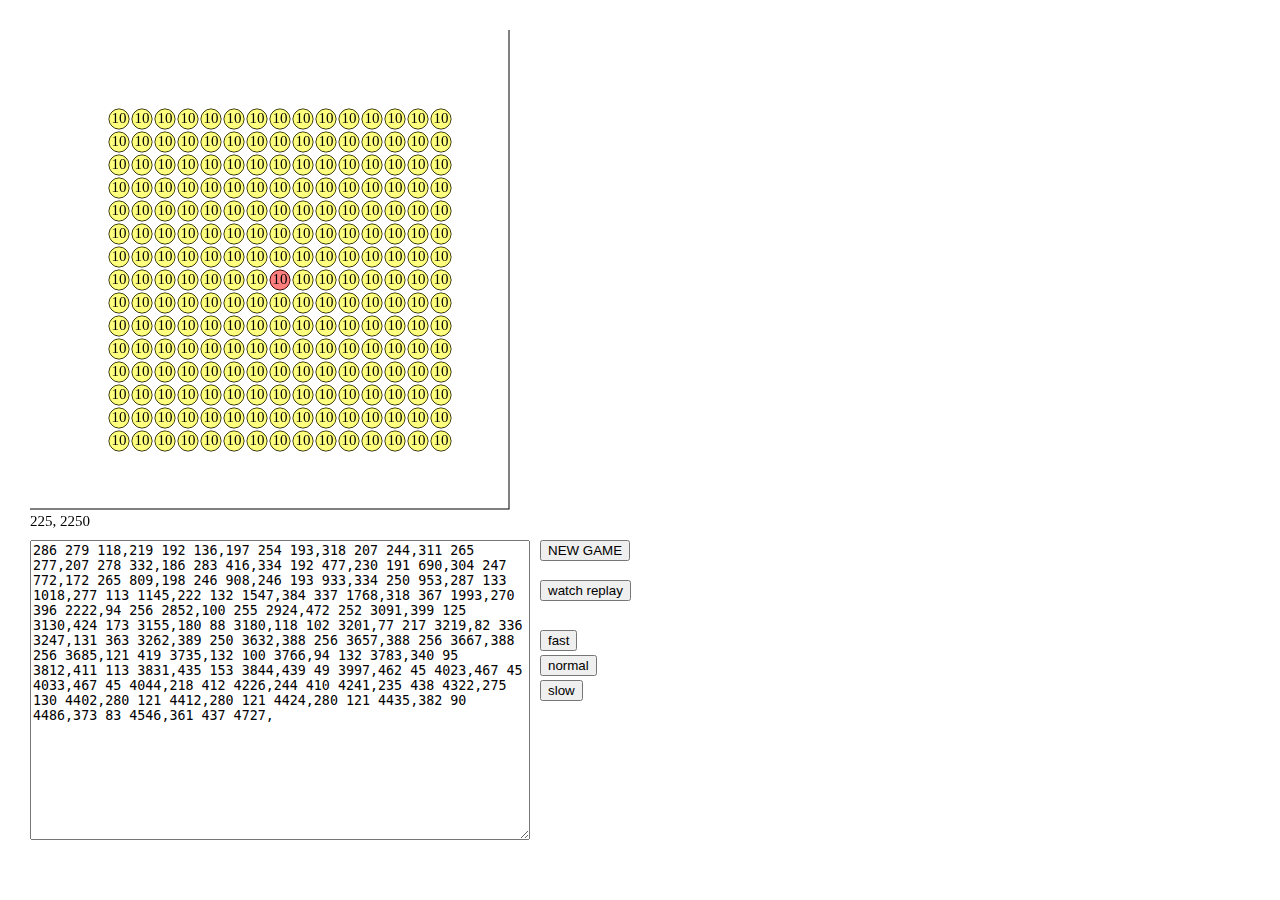
<file: osmos_simulacron.htm>
﻿<body style="margin: 0">
<textarea id="l" style="position: absolute; top: 510; height: 300; width: 500;"></textarea>
<button id="newGameButton" style="position: absolute; top: 510; left: 510;" >NEW GAME</button>
<button id="replay" style="position: absolute; top: 550; left: 510;" >watch replay</button>
<button id="fastButton" style="position: absolute; top: 600; left: 510;" >fast</button>
<button id="normalButton" style="position: absolute; top: 625; left: 510;" >normal</button>
<button id="slowButton" style="position: absolute; top: 650; left: 510;" >slow</button>
<canvas style="position: absolute;" id="canvas" width = 500 height = 500>
</body>
<script>
!function(a,b){function c(c,j,k){var n=[];j=1==j?{entropy:!0}:j||{};var s=g(f(j.entropy?[c,i(a)]:null==c?h():c,3),n),t=new d(n),u=function(){for(var a=t.g(m),b=p,c=0;q>a;)a=(a+c)*l,b*=l,c=t.g(1);for(;a>=r;)a/=2,b/=2,c>>>=1;return(a+c)/b};return u.int32=function(){return 0|t.g(4)},u.quick=function(){return t.g(4)/(4*(1<<30))},u["double"]=u,g(i(t.S),a),(j.pass||k||function(a,c,d,f){return f&&(f.S&&e(f,t),a.state=function(){return e(t,{})}),d?(b[o]=a,c):a})(u,s,"global"in j?j.global:this==b,j.state)}function d(a){var b,c=a.length,d=this,e=0,f=d.i=d.j=0,g=d.S=[];for(c||(a=[c++]);l>e;)g[e]=e++;for(e=0;l>e;e++)g[e]=g[f=s&f+a[e%c]+(b=g[e])],g[f]=b;(d.g=function(a){for(var b,c=0,e=d.i,f=d.j,g=d.S;a--;)b=g[e=s&e+1],c=c*l+g[s&(g[e]=g[f=s&f+b])+(g[f]=b)];return d.i=e,d.j=f,c})(l)}function e(a,b){return b.i=a.i,b.j=a.j,b.S=a.S.slice(),b}function f(a,b){var c,d=[],e=typeof a;if(b&&"object"==e)for(c in a)try{d.push(f(a[c],b-1))}catch(g){}return d.length?d:"string"==e?a:a+"\0"}function g(a,b){for(var c,d=a+"",e=0;e<d.length;)b[s&e]=s&(c^=19*b[s&e])+d.charCodeAt(e++);return i(b)}function h(){try{if(j)return i(j.randomBytes(l));var b=new Uint8Array(l);return(k.crypto||k.msCrypto).getRandomValues(b),i(b)}catch(c){var d=k.navigator,e=d&&d.plugins;return[+new Date,k,e,k.screen,i(a)]}}function i(a){return String.fromCharCode.apply(0,a)}var j,k=this,l=256,m=6,n=52,o="random",p=b.pow(l,m),q=b.pow(2,n),r=2*q,s=l-1;if(b["seed"+o]=c,g(b.random(),a),"object"==typeof module&&module.exports){module.exports=c;try{j=require("crypto")}catch(t){}}else"function"==typeof define&&define.amd&&define(function(){return c})}([],Math);
</script>
<script>
var MARGIN = 30;
setMargin(MARGIN);

function parse(str) {
if(str.length == 0) return 0;
return parseInt(str);
}

function setMargin(x) {
var ids=["canvas","l","newGameButton","replay","fastButton","normalButton","slowButton"];
for(var i=0; i < ids.length; i++) {
	var E = document.getElementById(ids[i]);
	E.style.top = (x + parse(E.style.top)) + "px";
	E.style.left = (x + parse(E.style.left)) + "px";
	}
}

var c = canvas.getContext('2d');

var A = [], t, timerEnable = true, delta = 8, alive = true, firstClick = false, win = false, replaying = false, speed = 3;

var tablet = false;

canvas.addEventListener('touchstart', function(e) {
	punch(e.touches[0].pageX - MARGIN, e.touches[0].pageY - MARGIN);
	tablet = true;
});


var Replay = [];

var cam = {x: 0, y: 0, memx: 0, memy: 0, zoom: 1, memzoom: 1, w: canvas.width, h: canvas.height};
cam.getX = function() {
return this.x * this.zoom - this.w / 2;
}

cam.getY = function() {
return this.y * this.zoom - this.h / 2;
}

cam.toX = function(x) {
return x * cam.zoom - cam.getX();
}

cam.toY = function(y) {
return y * cam.zoom - cam.getY();
}

function options() {
c.textAlign="center";
c.textBaseline="middle";
c.font="15px Times";
}

options();

function clear() { 
c.clearRect(0, 0, canvas.width, canvas.height);
}

function V(o) {
this.x = o.x;
this.y = o.y;
this.vx = 0;
this.vy = 0;
this.anti = false;
if(o.vx != undefined)
	this.vx = o.vx;
if(o.vy != undefined)
	this.vy = o.vy;
this.r = o.r;
this.color = o.color;
this.n = o.n;
if(o.anti != undefined)
	this.anti = o.anti;

this.p = function() {
var mass = this.m();
return {x: mass * this.vx, y: mass * this.vy};
}

this.m = function() {
return calcMass(this);
}

this.copy = function() {
	return new V({x: this.x, y: this.y, r: this.r, vx: this.vx, vy: this.vy, color: this.color});
	}
this.drawing = function() {
	var path = new Path2D();
	var x = cam.toX(this.x),  y = cam.toY(this.y), r = this.r * cam.zoom;
	if(x - r > canvas.width || x + r < 0) return;
	if(y - r > canvas.height || y + r < 0) return;

	path.moveTo(x + r, y);

	path.arc(x, y, r, 0, 2 * Math.PI);
	c.stroke(path);
	if(this.color != undefined) {
		var memColor = c.fillStyle;
		c.fillStyle = this.color;	
		c.fill(path);
		}
	c.fillStyle = memColor;
	var str = calcMass(this, "string");
	if(r < str.length*5) return;
	if(str == "0") return;
	c.fillText(str, x, y);
	}
this.moving = function() {
	this.x += this.vx;
	this.y += this.vy;
	}
this.bouncing = function(w, h) {
	var x = this.x, y = this.y, r = this.r;
	if(r >= w/2 || r >= h/2) freeV(this);
	if(x < r) {
		this.x = (r-x) + r;
		this.vx *= -1;
		}
	if(y < r) {
		this.y = (r-y) + r;
		this.vy *= -1;
		}
	w -= r;
	h -= r;
	if(x > w) {
		this.x = w-(x-w);
		this.vx *= -1;
		}
	if(y > h) {
		this.y = h-(y-h);
		this.vy *= -1;
		}
	}
}

function strokeCircle(x, y, r) {
c.ellipse(x,y,r,r,0,0,Math.PI*2);
}

function draw() {
for(var i=0; i < A.length; i++)
	A[i].drawing();
}

function mainDraw() {
clear();
draw();
c.strokeRect(cam.toX(0), cam.toY(0), canvas.width * cam.zoom, canvas.height * cam.zoom);
/*
var h = 15;
if(isWin()) {
	c.fillText("Победа!",canvas.width/2, canvas.height/2);
	c.fillText("Victory!",canvas.width/2, canvas.height/2+h);
	}
if(!firstClick && alive) {
	c.fillText("СЕРЫЙ ЖИРНАЯ ТВАРЬ ТОЛЬКО И ДУМАЕТ КАК СОЖРАТЬ ТЕБЯ!!12111",canvas.width/2, canvas.height/2);
	c.fillText("GREY FAT THING IS ONLY THINKING OF HOW TO EAT YOU!!12111",canvas.width/2, canvas.height/2 + h);
	}
if(!alive) {
	c.fillText("БИЧ!!12111",canvas.width/2, canvas.height/2);
	c.fillText("BITCH!!12111",canvas.width/2, canvas.height/2 + h);
	}
*/
}

function tS(x) {
var minus = false;
if (x < 0) {
	x = Math.abs(x);
	minus = true;
	}
var i = Math.floor(x*100);
var left = Math.floor(i / 100);
var right = i % 100;
if(right < 10) right = "0" + right;
var str = left + "." + right;
if(minus) str = "-"+str;
return str;
}

function debugDraw() {
c.textAlign="left";
c.textBaseline="bottom";
c.fillText(ds, 0, canvas.height);
c.textBaseline="middle";
c.textAlign="center";
}
///////////////////////////////////////////////////////////
var ds = "";

function collide() {
for(var i=0; i < A.length; i++) {
	var v1 = A[i];
	for(var j = i + 1; j < A.length; j++) {
		var v2 = A[j];
		collidePair(v1, v2);
		}
	}
}

function collidePair(v1, v2) {
if(!testCollide(v1, v2)) return;

var R = distance(v1, v2);
if(R < v1.r + v2.r) makeCollide(v1, v2);
}

function testCollide(v1, v2) {
if(v1.free == true || v2.free == true) {
	return false;
	}
var dx = Math.abs(v2.x - v1.x);
var dy = Math.abs(v2.y - v1.y);
if(dx < v1.r + v2.r && dy < v1.r + v2.r) return true;
return false;
}

function calcMass(v, type) {
if(type == "string")
	return Math.floor(v.r * v.r / 10 + 0.5).toString();
return v.r * v.r / 10;
}


function calcR(mass) {
if(mass < 0) mass=0;
return Math.sqrt(mass * 10);
}

function distance(v1, v2) {
var dx = v2.x - v1.x;
var dy = v2.y - v1.y;
return Math.sqrt(dx*dx + dy*dy);
}

function dm(v ,value) {
v.r = calcR(v.m() + value);
}


function makeCollide(V1, V2) {
var v1, v2, DM, mass;

if(V1.r > V2.r) { 
	v1 = V1; v2 = V2;
	} else {
	v1 = V2; v2 = V1;
	}
/*
if(v1 == undefined) {
v1.free = true;
return;
}
if(v2 == undefined) {
v2.free = true;
return;
}
*/
mass = v1.m() + v2.m();
var p1 = v1.p(), p2 = v2.p();
var P = {x: p1.x + p2.x, y: p1.y + p2.y};
var v0 = {x: P.x / mass, y: P.y / mass};

mass = v2.m();

var dist = distance(v1, v2);

var dr = dist - (v1.r + v2.r);

//DM = (mass > 10) ? mass*0.05 : 0.5;

DM = dr * dr;

if(DM > v2.m()) DM = v2.m();


if(v1.anti != v2.anti) {
dm(v1, -DM);
dm(v2, -DM);
mass = v1.m() + v2.m();
var m1 = v1.m(), m2 = v2.m();
if(v1.r <= 0.00001) 
	v1.free = true;
if(v2.r > 0.1) {
	//v0.x = (v1.vx * m1 + v2.vx * m2) / mass;

	v1.vx = (v0.x * mass - v2.vx * m2) / m1;
	v1.vy = (v0.y * mass - v2.vy * m2) / m1;
	} else {
	dm(v1, -v2.m());
	v1.vx = v0.x;
	v1.vy = v0.y;
	v2.r = 0;
	v2.free = true;
	}
return;
}

dm(v1, DM);
dm(v2, -DM);
mass = v1.m();
if(v2.r > 0.1) {
	var new_p2 = v2.p();
	v1.vx = (P.x - new_p2.x) / mass;
	v1.vy = (P.y - new_p2.y) / mass;
	} else {
	dm(v1, v2.m());
	v1.vx = P.x / mass;
	v1.vy = P.y / mass;
	v2.r = 0;
	v2.free = true;
	}
}
var N = 0;

//*******************************************************
function replayPunch() {
for(var i = 0; i < Replay.length; i++) {
	var o = Replay[i];
	if(o.t == N)
		punch(o.x, o.y);
	}
}

function punch(x, y) {
if(!(x <= canvas.width + MARGIN &&  y <= canvas.height + MARGIN))
   return;

firstClick = true;

if(!alive || win) return;

if(!replaying) {
	Replay.push({x: x, y: y, t: N});
	writeReplay();
}

var v = A[0], coef = 0.03, vel = 3, zoom = cam.zoom;
cam.zoom = 1;
var vect = norm(x - cam.toX(v.x), y - cam.toY(v.y));
cam.zoom = zoom;


var v2 = v.copy();
v2.color = undefined;

v2.r = calcR(v.m()*coef);
v.r = calcR(v.m() * (1 - coef));

var dist = v.r + v2.r;
dist *= 1.01;

v2.x += dist * vect.x;
v2.y += dist * vect.y;

v2.vx += vel * vect.x;
v2.vy += vel * vect.y;

v.vx += vel * vect.x * -coef;
v.vy += vel * vect.y * -coef;

createV(v2);

}

function isWin() {
if(win) return true;
if(alive && A.length == 1) {
win = true;
return true;
}
return false;
}

function len(x, y) {
return Math.sqrt(x*x + y*y);
}

function norm(x, y) {
var L = len(x, y);
if (L > 0) 
	return {x: x/L, y: y/L};
	else
	return {x: 1, y: 0};
}


function isDigit(str) {
if (str.length == 0) return false;
for(var i=0; i < str.length; i++) {
	var char = str[i];
	if (!((char >= "0" && char <= "9") || char == "-")) return false;
	}
return true;
}

function readReplay(str) {
var R = [], s="";

for(var i=0; i<str.length; i++) {
	var char = str[i];
	if(char == ",") char = " ";
	s += char;
	}

s = s.trim();

var arr = s.split(" ");

if(arr.length % 3 != 0) return [];

for(var i=0; i < arr.length; i++)
	if(!isDigit(arr[i])) return [];


for(var i=0; i < arr.length; i += 3)
	R.push({x: +arr[i], y: +arr[i+1], t: +arr[i+2]});
return R;
}

function writeReplay() {
l.value = "";
for(var i=0; i<Replay.length; i++) {
	var str = "", o = Replay[i];
	str += o.x+" ";
	str += o.y+" ";
	str += o.t+",";
	l.value += str;
	}
}
//*******************************************************
function freeVs() {
var L = A.length;
for(var i=0; i < L; i++) {
	if (A[i] == undefined) {
	ds = i;
	timerEnable = false;
	return;
	}
	if (A[i].free == true) {
		freeV(A[i]);
		L--;
		}
	}
}

function freeV(v) {;
var n = v.n;
if (n == 0) alive = false
if(n == A.length - 1) {
	A.pop();
	} else {
	delete A[n];
	A[n] = A.pop();
	if(A[n] != undefined)
		A[n].n = n;
	}
}

function createV(object) {
object.n = A.length;
A.push(new V(object));
}

///////////////////////////////////////////////////////////
function mainCam() {
var coef = 0.03;

if(alive) {
	cam.x = A[0].x;
	cam.y = A[0].y;
	} else {
	cam.memx = cam.w/2;
	cam.memy = cam.h/2;
	cam.memzoom = 1;
	cam.y = (1 - coef) * cam.y + coef * cam.memy;
	cam.x = (1 - coef) * cam.x + coef * cam.memx;
	}

cam.zoom = (1 - coef) * cam.zoom + coef * cam.memzoom;
}

function mainPhysics() {
var width = canvas.width,
    height = canvas.height;

creation();

mainCam();

var mass = 0;
for(var i=0; i < A.length; i++){
	if(A[i].anti == true)
		mass -= A[i].m();
		else
		mass += A[i].m();
	A[i].moving();
	A[i].bouncing(width, height);
	}

collide();

freeVs();

ds = A.length.toString()+", "+mass.toString();

}

function step() {
for(var i=0; i < speed; i++) {
if(replaying) replayPunch();
mainPhysics();
N++;
}
mainDraw();
debugDraw();
}

function createTimer(delta) {
//t = setInterval(step, delta);
}

function clearTimer() {
//clearInterval(t);
}

function setRandomSpeed(v, value) {
var rnd = Math.random;
v.vx = (rnd()*2 - 1)*value;
v.vy = (rnd()*2 - 1)*value;
}

//input*****input*****input*****input*****input*****input

onmousewheel = function(e) {
var dz = 1.1;
if(e.deltaY > 0)
cam.memzoom /= dz;
else
cam.memzoom *= dz;
}

function recreateTimer() {
clearTimer(); createTimer(delta);
}

newGameButton.onclick = function() {
Replay = [];
replaying = false;
init();
}

fastButton.onclick = function() {speed = 15; delta = 8;}
normalButton.onclick = function() {speed = 3; delta = 8;}
slowButton.onclick = function() {speed = 1; delta = 8;}

replay.onclick = function() {
replaying = true;
var R = readReplay(l.value);
ds="";
if(R.length > 0) 
	Replay = R;
	else
	ds = "Error load replay, Ошибка загрузки риплея";
init();
}


oncontextmenu = function() {
return false;
}

onmousedown = function(e) {
if(tablet) return;
if(!replaying)
	punch(e.pageX - MARGIN, e.pageY - MARGIN);
}

onkeydown = function(e) {

if(e.keyCode == 13) {
	if(!timerEnable) {
	timerEnable = true;
	startTimer();
	} else
		timerEnable = !timerEnable;
	}

if(e.keyCode == 32) space();
}

//input*****input*****input*****input*****input*****input

function pushRandomVs(opt, n, imass) {
var mass = imass;
for(var i=0; i < n; i++) {
	var v = new V(opt);
	v.x = Math.random() * canvas.width;
	v.y = Math.random() * canvas.height;
	v.r = Math.random() * v.r + 1;
	v.vx = (Math.random()-0.5) * v.vx;
	v.vy = (Math.random()-0.5) * v.vy;
	if(opt.anti == undefined) {
		if(mass > 0) {
			v.anti = true;
			} else {
			v.anti = false;
			}
		if(i == n-1) {
			if(mass > 0) {
				v.anti = true;
				v.r = calcR(mass);
				} else {
				v.anti = false;
				v.r = calcR(-mass);
				}
			} else {
		if(v.anti == true) {
			mass -= v.m();
			} else {
			mass += v.m();
			}
			}
		} else {
		v.anti = opt.anti;
		}
	if(v.anti == true)
		v.color = "rgba(0, 255, 0, 0.5)";
	
	createV(v);
	}
}

init();
//createTimer(delta);
//476 244 77,10 183 1609,492 246 2848, dmitry
//476 244 77,492 246 5000, два хода

startTimer();

function startTimer() {
   stepR();
}

function stepR() {
if(timerEnable)
setTimeout(function() {
        requestAnimationFrame(stepR);
        step();
    }, delta);
}

function creation() {
/*
if(N % 50 == 0) {
	var anti, color, vel = 1.5;
	if(Math.random() > 0.9) {
		color = "#00FF00";
		anti = true;
		} else {
		color = "#FFFF00";
		anti = false;
		}
	createV({x: 5, y: 5, r: 5, vx: Math.random()*vel, anti: anti, vy: 1, color: color});
	createV({x: 1000, y: 5, r: 5, vx: -1, vy: 1, color: "#FFFF00"});
	}
*/
}
function init() {
Math.seedrandom('hello.');
alive = true; firstClick = false; win = false;
A = [];
N = 0;
var n = 15, r = 10, R = 2.3, x=100, y=100;
var n2 = Math.floor(n/2);
createV({x: x+n2*r*R+r, y: x+n2*r*R+r, r: r, color: "rgba(255,255,0,0.5)"});

for(var i=0; i < n; i++)
for(var j=0; j < n; j++)
if(!(i == n2 && j == n2))
	createV({x: x+i*r*R+r, y: y+j*r*R+r, r: r, color: "rgba(255,255,0,0.5)"});
A[0].color = "rgba(255,0,0,0.5)";

//pushRandomVs({x: 0, y: 0, r: 30, color: "rgba(255, 255, 0, 0.5)"}, 100, 10);
}

l.value="286 279 118,219 192 136,197 254 193,318 207 244,311 265 277,207 278 332,186 283 416,334 192 477,230 191 690,304 247 772,172 265 809,198 246 908,246 193 933,334 250 953,287 133 1018,277 113 1145,222 132 1547,384 337 1768,318 367 1993,270 396 2222,94 256 2852,100 255 2924,472 252 3091,399 125 3130,424 173 3155,180 88 3180,118 102 3201,77 217 3219,82 336 3247,131 363 3262,389 250 3632,388 256 3657,388 256 3667,388 256 3685,121 419 3735,132 100 3766,94 132 3783,340 95 3812,411 113 3831,435 153 3844,439 49 3997,462 45 4023,467 45 4033,467 45 4044,218 412 4226,244 410 4241,235 438 4322,275 130 4402,280 121 4412,280 121 4424,280 121 4435,382 90 4486,373 83 4546,361 437 4727,";

























</script>
</file>
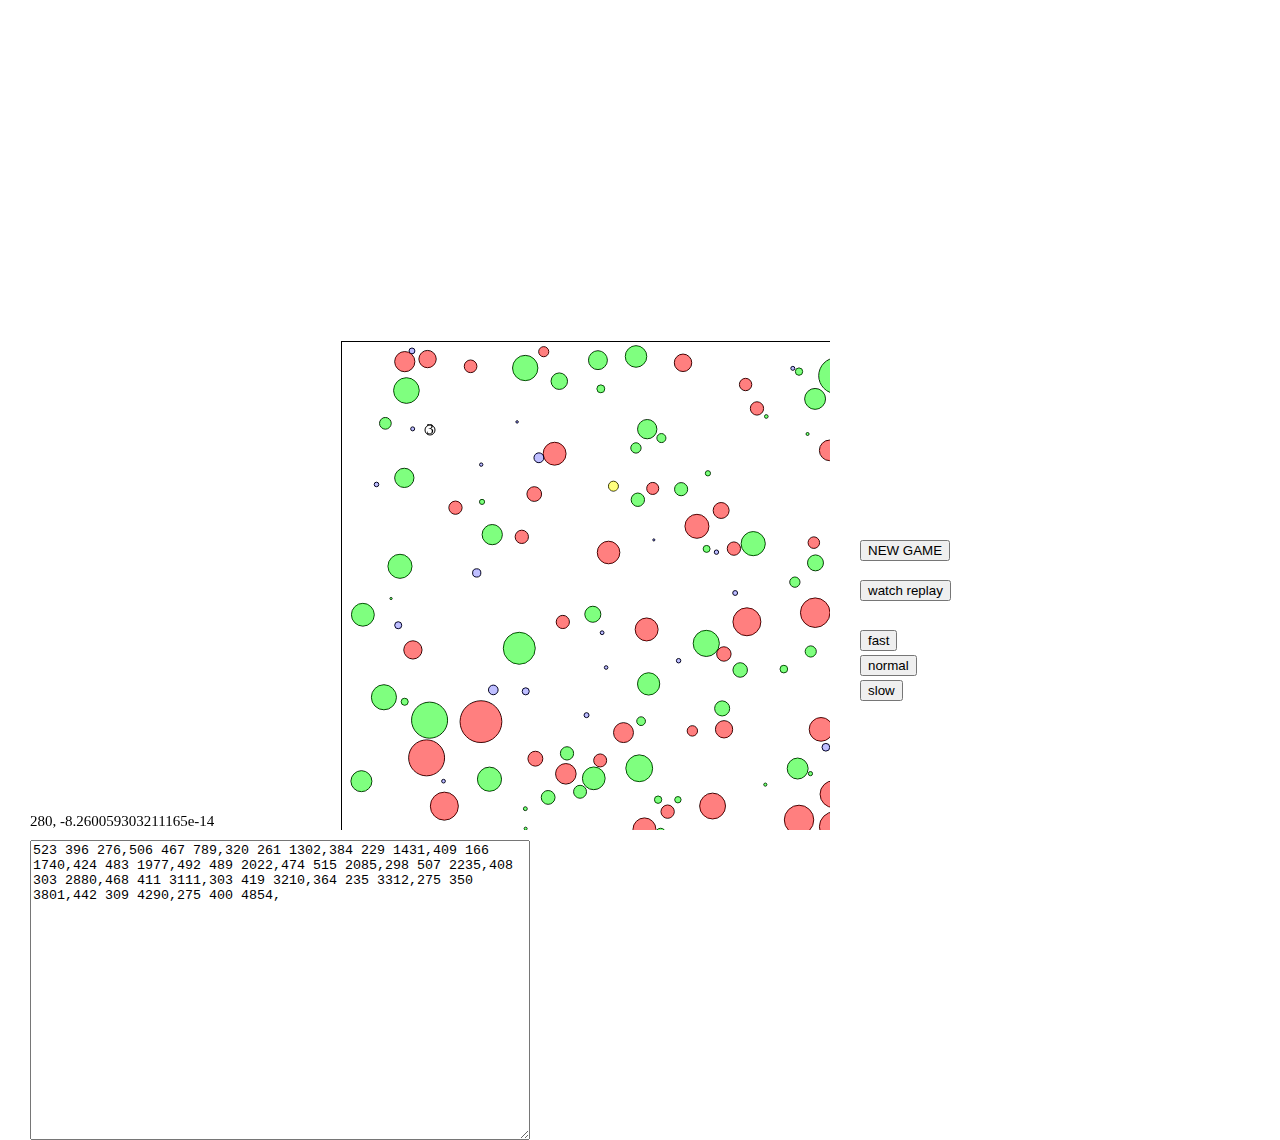
<file: osmos_simulacron_2.htm>
﻿<body style="margin: 0">
<textarea id="l" style="position: absolute; top: 810; height: 300; width: 500;"></textarea>
<button id="newGameButton" style="position: absolute; top: 510; left: 830;" >NEW GAME</button>
<button id="replay" style="position: absolute; top: 550; left: 830;" >watch replay</button>
<button id="fastButton" style="position: absolute; top: 600; left: 830;" >fast</button>
<button id="normalButton" style="position: absolute; top: 625; left: 830;" >normal</button>
<button id="slowButton" style="position: absolute; top: 650; left: 830;" >slow</button>
<canvas style="position: absolute;" id="canvas" width = 800 height = 800>
</body>
<script>
!function(a,b){function c(c,j,k){var n=[];j=1==j?{entropy:!0}:j||{};var s=g(f(j.entropy?[c,i(a)]:null==c?h():c,3),n),t=new d(n),u=function(){for(var a=t.g(m),b=p,c=0;q>a;)a=(a+c)*l,b*=l,c=t.g(1);for(;a>=r;)a/=2,b/=2,c>>>=1;return(a+c)/b};return u.int32=function(){return 0|t.g(4)},u.quick=function(){return t.g(4)/(4*(1<<30))},u["double"]=u,g(i(t.S),a),(j.pass||k||function(a,c,d,f){return f&&(f.S&&e(f,t),a.state=function(){return e(t,{})}),d?(b[o]=a,c):a})(u,s,"global"in j?j.global:this==b,j.state)}function d(a){var b,c=a.length,d=this,e=0,f=d.i=d.j=0,g=d.S=[];for(c||(a=[c++]);l>e;)g[e]=e++;for(e=0;l>e;e++)g[e]=g[f=s&f+a[e%c]+(b=g[e])],g[f]=b;(d.g=function(a){for(var b,c=0,e=d.i,f=d.j,g=d.S;a--;)b=g[e=s&e+1],c=c*l+g[s&(g[e]=g[f=s&f+b])+(g[f]=b)];return d.i=e,d.j=f,c})(l)}function e(a,b){return b.i=a.i,b.j=a.j,b.S=a.S.slice(),b}function f(a,b){var c,d=[],e=typeof a;if(b&&"object"==e)for(c in a)try{d.push(f(a[c],b-1))}catch(g){}return d.length?d:"string"==e?a:a+"\0"}function g(a,b){for(var c,d=a+"",e=0;e<d.length;)b[s&e]=s&(c^=19*b[s&e])+d.charCodeAt(e++);return i(b)}function h(){try{if(j)return i(j.randomBytes(l));var b=new Uint8Array(l);return(k.crypto||k.msCrypto).getRandomValues(b),i(b)}catch(c){var d=k.navigator,e=d&&d.plugins;return[+new Date,k,e,k.screen,i(a)]}}function i(a){return String.fromCharCode.apply(0,a)}var j,k=this,l=256,m=6,n=52,o="random",p=b.pow(l,m),q=b.pow(2,n),r=2*q,s=l-1;if(b["seed"+o]=c,g(b.random(),a),"object"==typeof module&&module.exports){module.exports=c;try{j=require("crypto")}catch(t){}}else"function"==typeof define&&define.amd&&define(function(){return c})}([],Math);
</script>
<script>
var MARGIN = 30;
setMargin(MARGIN);

window.onload = function() {
onscroll = function() {
scrollTo(0,0);
}
}

function parse(str) {
if(str.length == 0) return 0;
return parseInt(str);
}

function setMargin(x) {
var ids=["canvas","l","newGameButton","replay","fastButton","normalButton","slowButton"];
for(var i=0; i < ids.length; i++) {
	var E = document.getElementById(ids[i]);
	E.style.top = (x + parse(E.style.top)) + "px";
	E.style.left = (x + parse(E.style.left)) + "px";
	}
}

var c = canvas.getContext('2d');

var A = [], t, timerEnable = true, delta = 8, alive = true, firstClick = false, win = false, replaying = false, speed = 3;

var tablet = false, viewMass = false, portion = 0.03;

canvas.addEventListener('touchstart', function(e) {
	punch(e.touches[0].pageX - MARGIN, e.touches[0].pageY - MARGIN);
	tablet = true;
});


var Replay = [];

function log(a, b){
return Math.log(a) / Math.log(b)}

var cam = {x: 0, y: 0, memx: 0, memy: 0, zoom: 1, memzoom: 1, w: canvas.width, h: canvas.height};
cam.getX = function() {
return this.x * this.zoom - this.w / 2;
}

cam.getY = function() {
return this.y * this.zoom - this.h / 2;
}

cam.toX = function(x) {
return x * cam.zoom - cam.getX();
}

cam.toY = function(y) {
return y * cam.zoom - cam.getY();
}

function options() {
c.textAlign="center";
c.textBaseline="middle";
c.font="15px Times";
}

options();

function clear() { 
c.clearRect(0, 0, canvas.width, canvas.height);
}

function V(o) {
this.x = o.x;
this.y = o.y;
this.vx = 0;
this.vy = 0;
this.anti = false;
if(o.vx != undefined)
	this.vx = o.vx;
if(o.vy != undefined)
	this.vy = o.vy;
this.r = o.r;
this.color = o.color;
this.n = o.n;
if(o.anti != undefined)
	this.anti = o.anti;

this.p = function() {
var mass = this.m();
return {x: mass * this.vx, y: mass * this.vy};
}

this.m = function() {
return calcMass(this);
}
/*
this.copy = function() {
	return new V({x: this.x, y: this.y, r: this.r, vx: this.vx, vy: this.vy, color: this.color});
	}
*/
this.copy = function() {
	var copy = {};
	for(var i in this) {
		copy[i] = this[i];
		}
	return new V(copy);
	}
this.drawing = function() {
	var path = new Path2D(), str;
	var x = cam.toX(this.x),  y = cam.toY(this.y), r = this.r * cam.zoom;
	if(x - r > canvas.width || x + r < 0) return;
	if(y - r > canvas.height || y + r < 0) return;

	path.moveTo(x + r, y);

	path.arc(x, y, r, 0, 2 * Math.PI);
	c.stroke(path);
	if(this.color != undefined) {
		var memColor = c.fillStyle;
		c.fillStyle = this.color;	
		c.fill(path);
		}
	c.fillStyle = memColor;
	if(viewMass || this.n == 0) {
		str = calcMass(this, "string");
		} else {
		str = "0";
		if (this.r < A[0].r && this.anti != true)
			str = ""+Math.floor(1 + log(this.m() / A[0].m(),1 - portion));
		}
	if(r < str.length*5) return;
	if(str == "0") return;
	c.fillText(str, x, y);
	}
this.moving = function() {
	this.x += this.vx;
	this.y += this.vy;
	}
this.bouncing = function(w, h) {
	var x = this.x, y = this.y, r = this.r;
	if(r >= w/2 || r >= h/2) freeV(this);
	if(x < r) {
		this.x = (r-x) + r;
		this.vx *= -1;
		}
	if(y < r) {
		this.y = (r-y) + r;
		this.vy *= -1;
		}
	w -= r;
	h -= r;
	if(x > w) {
		this.x = w-(x-w);
		this.vx *= -1;
		}
	if(y > h) {
		this.y = h-(y-h);
		this.vy *= -1;
		}
	}
}

function strokeCircle(x, y, r) {
c.ellipse(x,y,r,r,0,0,Math.PI*2);
}

function draw() {
for(var i=0; i < A.length; i++)
	A[i].drawing();
}

function mainDraw() {
clear();
draw();
c.strokeRect(cam.toX(0), cam.toY(0), canvas.width * cam.zoom, canvas.height * cam.zoom);

var h = 15;
if(isWin()) {
	c.fillText("Победа!",canvas.width/2, canvas.height/3);
	c.fillText("胜利!",canvas.width/2, canvas.height/3+h);
	c.fillText("Vittoria!",canvas.width/2, canvas.height/3+2*h);
	}
/*
if(!firstClick && alive) {
	c.fillText("СЕРЫЙ ЖИРНАЯ ТВАРЬ ТОЛЬКО И ДУМАЕТ КАК СОЖРАТЬ ТЕБЯ!!12111",canvas.width/2, canvas.height/2);
	c.fillText("GREY FAT THING IS ONLY THINKING OF HOW TO EAT YOU!!12111",canvas.width/2, canvas.height/2 + h);
	}
if(!alive) {
	c.fillText("БИЧ!!12111",canvas.width/2, canvas.height/2);
	c.fillText("BITCH!!12111",canvas.width/2, canvas.height/2 + h);
	}
*/
}

function tS(x) {
var minus = false;
if (x < 0) {
	x = Math.abs(x);
	minus = true;
	}
var i = Math.floor(x*100);
var left = Math.floor(i / 100);
var right = i % 100;
if(right < 10) right = "0" + right;
var str = left + "." + right;
if(minus) str = "-"+str;
return str;
}

function debugDraw() {
c.textAlign="left";
c.textBaseline="bottom";
c.fillText(ds, 0, canvas.height);
c.textBaseline="middle";
c.textAlign="center";
}
///////////////////////////////////////////////////////////
var ds = "";

function collide() {
var v1, v2;
for(var i=0; i < A.length; i++) {
	v1 = A[i];
	for(var j = i + 1; j < A.length; j++) {
		v2 = A[j];
		collidePair(v1, v2);
		}
	}
}

function collidePair(v1, v2) {
if(!testCollide(v1, v2)) return;

var R = distance(v1, v2);
if(R < v1.r + v2.r) makeCollide(v1, v2);
}

function testCollide(v1, v2) {
if(v1.free == true || v2.free == true) {
	return false;
	}
var dx = Math.abs(v2.x - v1.x);
var dy = Math.abs(v2.y - v1.y);
if(dx < v1.r + v2.r)
if(dy < v1.r + v2.r)
	return true;
return false;
}

function calcMass(v, type) {
if(type == "string")
	return Math.floor(v.r * v.r / 10 + 0.5).toString();
return v.r * v.r / 10;
}


function calcR(mass) {
if(mass < 0) mass=0;
return Math.sqrt(mass * 10);
}

function distance(v1, v2) {
var dx = v2.x - v1.x;
var dy = v2.y - v1.y;
return Math.sqrt(dx*dx + dy*dy);
}

function dm(v ,value) {
v.r = calcR(v.m() + value);
}


function makeCollide(V1, V2) {
var v1, v2, DM, mass;

if(V1.r > V2.r) { 
	v1 = V1; v2 = V2;
	} else {
	v1 = V2; v2 = V1;
	}
/*
if(v1 == undefined) {
v1.free = true;
return;
}
if(v2 == undefined) {
v2.free = true;
return;
}
*/
mass = v1.m() + v2.m();
var p1 = v1.p(), p2 = v2.p();
var P = {x: p1.x + p2.x, y: p1.y + p2.y};
var v0 = {x: P.x / mass, y: P.y / mass};

mass = v2.m();

var dist = distance(v1, v2);

var dr = dist - (v1.r + v2.r);

//DM = (mass > 10) ? mass*0.05 : 0.5;

DM = dr * dr;

if(DM > v2.m()) DM = v2.m();


if(v1.anti != v2.anti) {
dm(v1, -DM);
dm(v2, -DM);
mass = v1.m() + v2.m();
var m1 = v1.m(), m2 = v2.m();
if(v1.r <= 0.00001) 
	v1.free = true;
if(v2.r > 0.1) {
	//v0.x = (v1.vx * m1 + v2.vx * m2) / mass;

	v1.vx = (v0.x * mass - v2.vx * m2) / m1;
	v1.vy = (v0.y * mass - v2.vy * m2) / m1;
	} else {
	dm(v1, -v2.m());
	v1.vx = v0.x;
	v1.vy = v0.y;
	v2.r = 0;
	v2.free = true;
	}
return;
}

dm(v1, DM);
dm(v2, -DM);
mass = v1.m();
if(v2.r > 0.1) {
	var new_p2 = v2.p();
	v1.vx = (P.x - new_p2.x) / mass;
	v1.vy = (P.y - new_p2.y) / mass;
	} else {
	dm(v1, v2.m());
	v1.vx = P.x / mass;
	v1.vy = P.y / mass;
	v2.r = 0;
	v2.free = true;
	}
}
var N = 0;

//*******************************************************
function replayPunch() {
for(var i = 0; i < Replay.length; i++) {
	var o = Replay[i];
	if(o.t == N)
		punch(o.x, o.y);
	}
}

function isWin() {
if(win) return true;
if(alive && A.length == 1) {
win = true;
return true;
}
return false;
}

function len(x, y) {
return Math.sqrt(x*x + y*y);
}

function norm(x, y) {
var L = len(x, y);
if (L > 0) 
	return {x: x/L, y: y/L};
	else
	return {x: 1, y: 0};
}


function isDigit(str) {
if (str.length == 0) return false;
for(var i=0; i < str.length; i++) {
	var char = str[i];
	if (!((char >= "0" && char <= "9") || char == "-")) return false;
	}
return true;
}

function readReplay(str) {
var R = [], s="";

for(var i=0; i<str.length; i++) {
	var char = str[i];
	if(char == ",") char = " ";
	s += char;
	}

s = s.trim();

var arr = s.split(" ");

if(arr.length % 3 != 0) return [];

for(var i=0; i < arr.length; i++)
	if(!isDigit(arr[i])) return [];


for(var i=0; i < arr.length; i += 3)
	R.push({x: +arr[i], y: +arr[i+1], t: +arr[i+2]});
return R;
}

function writeReplay() {
l.value = "";
for(var i=0; i<Replay.length; i++) {
	var str = "", o = Replay[i];
	str += o.x+" ";
	str += o.y+" ";
	str += o.t+",";
	l.value += str;
	}
}
//*******************************************************
function freeVs() {
var L = A.length;
for(var i=0; i < L; i++) {
	if (A[i] == undefined) {
	ds = i;
	timerEnable = false;
	return;
	}
	if (A[i].free == true) {
		freeV(A[i]);
		L--;
		}
	}
}

function freeV(v) {;
var n = v.n;
if (n == 0) alive = false
if(n == A.length - 1) {
	A.pop();
	} else {
	delete A[n];
	A[n] = A.pop();
	if(A[n] != undefined)
		A[n].n = n;
	}
}

function createV(object) {
object.n = A.length;
A.push(new V(object));
}

///////////////////////////////////////////////////////////
function mainCam() {
var coef = 0.03;

if(alive) {
	cam.x = A[0].x;
	cam.y = A[0].y;
	} else {
	cam.memx = cam.w/2;
	cam.memy = cam.h/2;
	cam.memzoom = 1;
	cam.y = (1 - coef) * cam.y + coef * cam.memy;
	cam.x = (1 - coef) * cam.x + coef * cam.memx;
	}

cam.zoom = (1 - coef) * cam.zoom + coef * cam.memzoom;
}

function mainPhysics() {
var width = canvas.width,
    height = canvas.height;

creation();

mainCam();

var mass = 0;
for(var i=0; i < A.length; i++){
	if(A[i].anti == true)
		mass -= A[i].m();
		else
		mass += A[i].m();
	A[i].moving();
	A[i].bouncing(width, height);
	}

collide();

freeVs();

colorChange();

ds = A.length.toString()+", "+mass.toString();

}

function step() {
for(var i=0; i < speed; i++) {
if(replaying) replayPunch();
mainPhysics();
N++;
}
mainDraw();
debugDraw();
}

function createTimer(delta) {
//t = setInterval(step, delta);
}

function clearTimer() {
//clearInterval(t);
}

function setRandomSpeed(v, value) {
var rnd = Math.random;
v.vx = (rnd()*2 - 1)*value;
v.vy = (rnd()*2 - 1)*value;
}

//input*****input*****input*****input*****input*****input

onmousewheel = function(e) {
var dz = 1.1;
if(e.deltaY > 0)
cam.memzoom /= dz;
else
cam.memzoom *= dz;
}

function recreateTimer() {
clearTimer(); createTimer(delta);
}

newGameButton.onclick = function() {
Replay = [];
replaying = false;
init();
}

fastButton.onclick = function() {speed = 15; delta = 8;}
normalButton.onclick = function() {speed = 3; delta = 8;}
slowButton.onclick = function() {speed = 1; delta = 8;}

replay.onclick = function() {
replaying = true;
var R = readReplay(l.value);
ds="";
if(R.length > 0) 
	Replay = R;
	else
	ds = "Error load replay, Ошибка загрузки риплея";
init();
}


oncontextmenu = function() {
return false;
}

onmousedown = function(e) {
if(tablet) return;
if(!replaying)
	punch(e.pageX - MARGIN, e.pageY - MARGIN);
}

onkeydown = function(e) {

if(e.keyCode == 13) {
	if(!timerEnable) {
	timerEnable = true;
	startTimer();
	} else
		timerEnable = !timerEnable;
	}

if(e.keyCode == 32) space();
}

//input*****input*****input*****input*****input*****input

function pushRandomVs(opt, n, imass) {
var mass = imass;
for(var i=0; i < n; i++) {
	var v = new V(opt);
	v.x = Math.random() * canvas.width;
	v.y = Math.random() * canvas.height;
	v.r = Math.random() * v.r + 1;
	v.vx = (Math.random()-0.5) * v.vx;
	v.vy = (Math.random()-0.5) * v.vy;
	if(opt.anti == undefined) {
		if(mass > 0) {
			v.anti = true;
			} else {
			v.anti = false;
			}
		if(i == n-1) {
			if(mass > 0) {
				v.anti = true;
				v.r = calcR(mass);
				} else {
				v.anti = false;
				v.r = calcR(-mass);
				}
			} else {
		if(v.anti == true) {
			mass -= v.m();
			} else {
			mass += v.m();
			}
			}
		} else {
		v.anti = opt.anti;
		}
	if(v.anti == true)
		v.color = "rgba(0, 255, 0, 0.5)";
	
	createV(v);
	}
}

init();
//createTimer(delta);
//476 244 77,10 183 1609,492 246 2848, dmitry
//476 244 77,492 246 5000, два хода

startTimer();

function startTimer() {
   stepR();
}

function stepR() {
if(timerEnable)
setTimeout(function() {
        requestAnimationFrame(stepR);
        step();
    }, delta);
}

function punch(x, y) {
if(!(x <= canvas.width + MARGIN &&  y <= canvas.height + MARGIN))
   return;

firstClick = true;

if(!alive || win) return;

if(!replaying) {
	Replay.push({x: x, y: y, t: N});
	writeReplay();
}

var v = A[0], coef = portion, vel = 3, zoom = cam.zoom;
cam.zoom = 1;
var vect = norm(x - cam.toX(v.x), y - cam.toY(v.y));
cam.zoom = zoom;


var v2 = v.copy();
v2.color = undefined;

v2.r = calcR(v.m()*coef);
v.r = calcR(v.m() * (1 - coef));

var dist = v.r + v2.r;
dist *= 1.01;

v2.x += dist * vect.x;
v2.y += dist * vect.y;

v2.vx += vel * vect.x;
v2.vy += vel * vect.y;

v2.anti = false;
v2.color = "rgba(0,0,255,0.5)";

v.vx += vel * vect.x * -coef;
v.vy += vel * vect.y * -coef;

createV(v2);

}

function colorChange() {
for(var i = 1; i < A.length; i++) {
	var v = A[i];
	if(v.anti != true) {
	if(v.r > A[0].r)	
		v.color = "rgba(255, 0, 0, 0.5)";
		else 
		if(v.m() > A[0].m()*(1 - portion))
			v.color = "rgba(255, 255, 0, 0.5)";
			else
			v.color = "rgba(0, 0, 255, 0.25)";
	}
	}
}


function creation() {

}
function init() {
Math.seedrandom('hello.5');
alive = true; firstClick = false; win = false; viewMass = false;
A = [];
N = 0;
var n = 15, r = 5, R = 2.1, x=10, y=50;
var n2 = Math.floor(n/2);
createV({x: x+n2*r*R+r, y: x+n2*r*R+r, r: r, color: undefined});
/*
for(var i=0; i < n; i++)
for(var j=0; j < n; j++)
if(!(i == n2 && j == n2)) {
	var r2 = r;
	var anti = false, color = "rgba(255,255,0,0.5)";
	if((i+j) % 2 == 2) {
		anti = true;
		color = "rgba(0,255,0,0.5)";
		r2 = 1;
		}
	createV({x: x+i*r*R+r, y: y+j*r*R+r, r: r2, anti: anti, color: color});
}
*/
var vel = 0.01;

pushRandomVs({x: 0, y: 0, r: 15, color: "rgba(255, 255, 0, 0.5)", anti: undefined, vx : vel, vy: vel}, 350, 2.5);
}

l.value="523 396 276,506 467 789,320 261 1302,384 229 1431,409 166 1740,424 483 1977,492 489 2022,474 515 2085,298 507 2235,408 303 2880,468 411 3111,303 419 3210,364 235 3312,275 350 3801,442 309 4290,275 400 4854,";
replay.onclick();

















</script>
</file>
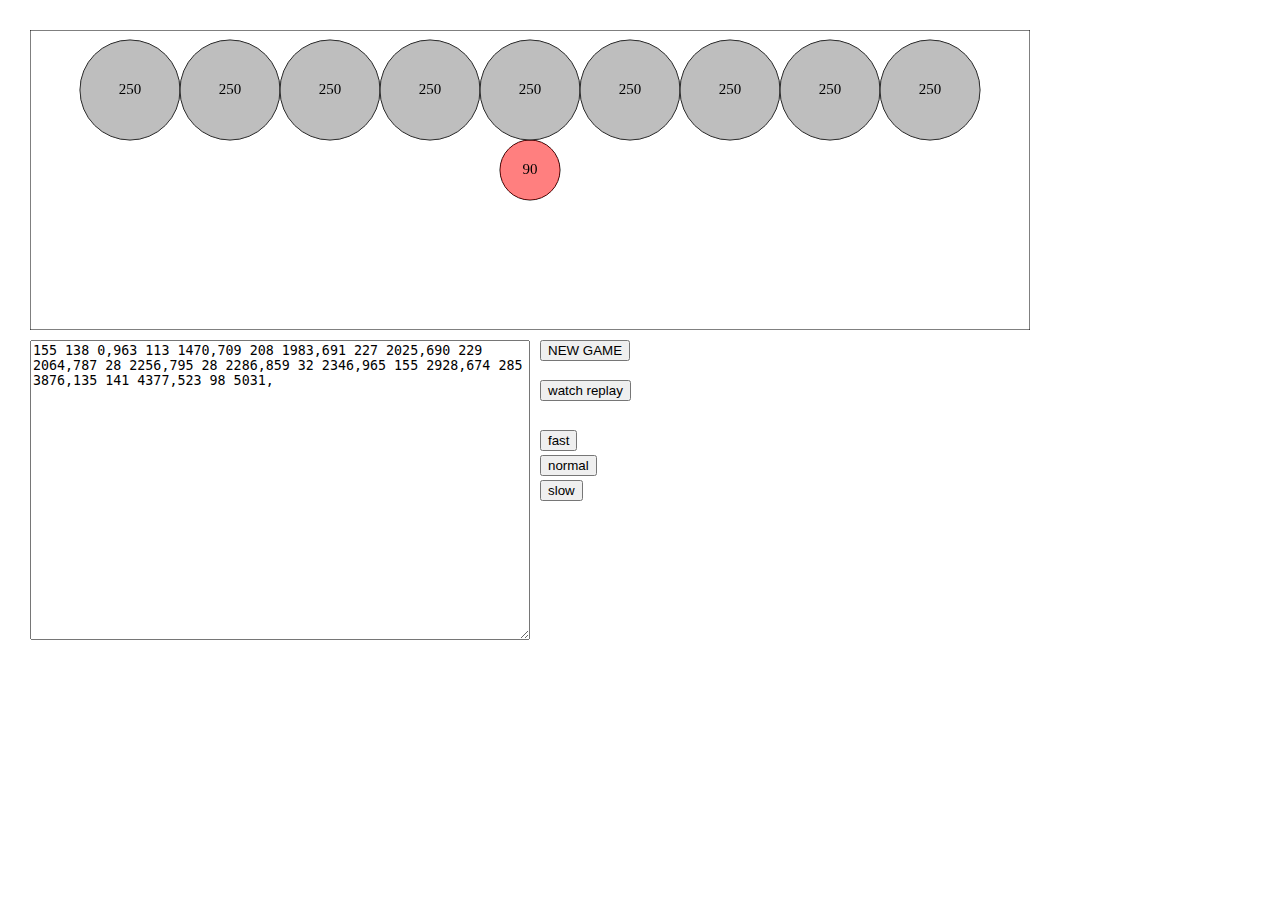
<file: osmos_veryhard.htm>
﻿<body style="margin: 0">
<textarea id="l" style="position: absolute; top: 310; height: 300; width: 500;"></textarea>
<button id="newGameButton" style="position: absolute; top: 310; left: 510;" >NEW GAME</button>
<button id="replay" style="position: absolute; top: 350; left: 510;" >watch replay</button>
<button id="fastButton" style="position: absolute; top: 400; left: 510;" >fast</button>
<button id="normalButton" style="position: absolute; top: 425; left: 510;" >normal</button>
<button id="slowButton" style="position: absolute; top: 450; left: 510;" >slow</button>
<canvas style="position: absolute;" id="canvas" width = 1000 height = 300>
</body>
<script>
var MARGIN = 30;
setMargin(MARGIN);

function parse(str) {
if(str.length == 0) return 0;
return parseInt(str);
}

function setMargin(x) {
var ids=["canvas","l","newGameButton","replay","fastButton","normalButton","slowButton"];
for(var i=0; i < ids.length; i++) {
	var E = document.getElementById(ids[i]);
	E.style.top = (x + parse(E.style.top)) + "px";
	E.style.left = (x + parse(E.style.left)) + "px";
	}
}

var c = canvas.getContext('2d');

var A = [], t, timerEnable = true, delta = 8, alive = true, firstClick = false, win = false, replaying = false, speed = 3;

var Replay = [];

function options() {
c.textAlign="center";
c.textBaseline="middle";
c.font="15px Times";
}

options();

function clear() { 
c.clearRect(0, 0, canvas.width, canvas.height);
}

function V(o) {
this.x = o.x;
this.y = o.y;
this.vx = 0;
this.vy = 0;
if(o.vx != undefined)
	this.vx = o.vx;
if(o.vy != undefined)
	this.vy = o.vy;
this.r = o.r;
this.color = o.color;
this.n = o.n;

this.p = function() {
var mass = this.m();
return {x: mass * this.vx, y: mass * this.vy};
}

this.m = function() {
if(this.free == true) return 0.1;
return calcMass(this);
}

this.copy = function() {
	return new V({x: this.x, y: this.y, r: this.r, vx: this.vx, vy: this.vy, color: this.color});
	}
this.drawing = function() {
	var path = new Path2D();

	path.moveTo(this.x+this.r, this.y);

	path.arc(this.x, this.y, this.r, 0, 2 * Math.PI);
	c.stroke(path);
	if(this.color != undefined) {
		var memColor = c.fillStyle;
		c.fillStyle = this.color;	
		c.fill(path);
		}
	c.fillStyle = memColor;
	var str = calcMass(this, "string");
	if(str == "0") return;
	c.fillText(str, this.x, this.y);
	}
this.moving = function() {
	this.x += this.vx;
	this.y += this.vy;
	}
this.bouncing = function(w, h) {
	var x = this.x, y = this.y, r = this.r;
	if(r >= w/2 || r >= h/2) freeV(this);
	if(x < r) {
		this.x = (r-x) + r;
		this.vx *= -1;
		}
	if(y < r) {
		this.y = (r-y) + r;
		this.vy *= -1;
		}
	w -= r;
	h -= r;
	if(x > w) {
		this.x = w-(x-w);
		this.vx *= -1;
		}
	if(y > h) {
		this.y = h-(y-h);
		this.vy *= -1;
		}
	}
}

function strokeCircle(x, y, r) {
c.ellipse(x,y,r,r,0,0,Math.PI*2);
}

function draw() {
for(var i=0; i < A.length; i++)
	A[i].drawing();
}

function mainDraw() {
clear();
draw();
c.strokeRect(0, 0, canvas.width, canvas.height);
/*
var h = 15;
if(isWin()) {
	c.fillText("Победа!",canvas.width/2, canvas.height/2);
	c.fillText("Victory!",canvas.width/2, canvas.height/2+h);
	}
if(!firstClick && alive) {
	c.fillText("СЕРЫЙ ЖИРНАЯ ТВАРЬ ТОЛЬКО И ДУМАЕТ КАК СОЖРАТЬ ТЕБЯ!!12111",canvas.width/2, canvas.height/2);
	c.fillText("GREY FAT THING IS ONLY THINKING OF HOW TO EAT YOU!!12111",canvas.width/2, canvas.height/2 + h);
	}
if(!alive) {
	c.fillText("БИЧ!!12111",canvas.width/2, canvas.height/2);
	c.fillText("BITCH!!12111",canvas.width/2, canvas.height/2 + h);
	}
*/
}

function tS(x) {
var minus = false;
if (x < 0) {
	x = Math.abs(x);
	minus = true;
	}
var i = Math.floor(x*100);
var left = Math.floor(i / 100);
var right = i % 100;
var str = left + "." + right;
if(minus) str = "-"+str;
return str;
}

function debugDraw() {
c.textAlign="left";
c.fillText(ds, 0, 100);
c.textAlign="center";
}
///////////////////////////////////////////////////////////
var ds = "";

function collide() {
for(var i=0; i < A.length; i++) {
	var v1 = A[i];
	for(var j = i + 1; j < A.length; j++) {
		var v2 = A[j];
		collidePair(v1, v2);
		}
	}
}

function collidePair(v1, v2) {
if(!testCollide(v1, v2)) return;

var R = distance(v1, v2);
if(R < v1.r + v2.r) makeCollide(v1, v2);
}

function testCollide(v1, v2) {
if(v1.free == true || v2.free == true) {
	return false;
	}
var dx = Math.abs(v2.x - v1.x);
var dy = Math.abs(v2.y - v1.y);
if(dx < v1.r + v2.r && dy < v1.r + v2.r) return true;
return false;
}

function calcMass(v, type) {
if(type == "string")
	return Math.floor(v.r * v.r / 10 + 0.5).toString();
return v.r * v.r / 10;
}


function calcR(mass) {
return Math.sqrt(mass * 10);
}

function distance(v1, v2) {
var dx = v2.x - v1.x;
var dy = v2.y - v1.y;
return Math.sqrt(dx*dx + dy*dy);
}

function dm(v ,value) {
v.r = calcR(v.m() + value);
}


function makeCollide(V1, V2) {
var v1, v2;
if(V1.r > V2.r) { 
	v1 = V1; v2 = V2;
	} else {
	v1 = V2; v2 = V1;
	}
var p1 = v1.p(), p2 = v2.p(), mass = v2.m();

var P = {x: p1.x + p2.x, y: p1.y + p2.y}, 
	DM = (mass > 10) ? mass*0.05 : 0.5;

dm(v1, DM);
dm(v2, -DM);
if(v2.r > 1) {
	var new_p2 = v2.p(), mass = v1.m();
	v1.vx = (P.x - new_p2.x) / mass;
	v1.vy = (P.y - new_p2.y) / mass;
	} else {
	v2.free = true;
	}
}
var N = 0;

//*******************************************************
function replayPunch() {
for(var i = 0; i < Replay.length; i++) {
	var o = Replay[i];
	if(o.t == N)
		punch(o.x, o.y);
	}
}

function punch(x, y) {
if(!(x <= canvas.width + MARGIN &&  y <= canvas.height + MARGIN))
   return;

firstClick = true;

if(!alive || win) return;

if(!replaying) {
	Replay.push({x: x, y: y, t: N});
	writeZeroReplay();
}

var v = A[0], coef = 0.1, vel = 1;
var vect = norm(x - v.x, y - v.y);

var v2 = v.copy();
v2.color = undefined;

v2.r = calcR(v.m()*coef);
v.r = calcR(v.m() * (1 - coef));

var dist = v.r + v2.r;
dist *= 1.01;

v2.x += dist * vect.x;
v2.y += dist * vect.y;

v2.vx += vel * vect.x;
v2.vy += vel * vect.y;

v.vx += vel * vect.x * -coef;
v.vy += vel * vect.y * -coef;

createV(v2);

}

function isWin() {
if(win) return true;
if(alive && A.length == 1) {
win = true;
return true;
}
return false;
}

function len(x, y) {
return Math.sqrt(x*x + y*y);
}

function norm(x, y) {
var L = len(x, y);
if (L > 0) 
	return {x: x/L, y: y/L};
	else
	return {x: 1, y: 0};
}


function isDigit(str) {
if (str.length == 0) return false;
for(var i=0; i < str.length; i++) {
	var char = str[i];
	if (!((char >= "0" && char <= "9") || char == "-")) return false;
	}
return true;
}

function readReplay(str) {
var R = [], s="";

for(var i=0; i<str.length; i++) {
	var char = str[i];
	if(char == ",") char = " ";
	s += char;
	}

s = s.trim();

var arr = s.split(" ");

if(arr.length % 3 != 0) return [];

for(var i=0; i < arr.length; i++)
	if(!isDigit(arr[i])) return [];


for(var i=0; i < arr.length; i += 3)
	R.push({x: +arr[i], y: +arr[i+1], t: +arr[i+2]});
return R;
}

function writeReplay() {
l.value = "";
for(var i=0; i<Replay.length; i++) {
	var str = "", o = Replay[i];
	str += o.x+" ";
	str += o.y+" ";
	str += o.t+",";
	l.value += str;
	}
}

function writeZeroReplay() {
var t0 = Replay[0].t;
for(var i=0; i < Replay.length; i++)
	Replay[i].t -= t0;
writeReplay();
}
//*******************************************************
function freeVs() {
var L = A.length;
for(var i=0; i < L; i++) {
	if (A[i] == undefined) {
	ds = i;
	clearTimer();
	return;
	}
	if (A[i].free == true) {
		freeV(A[i]);
		L--;
		}
	}
}

function freeV(v) {;
var n = v.n;
if (n == 0) alive = false
if(n == A.length - 1) {
	A.pop();
	} else {
	delete A[n];
	A[n] = A.pop();
	if(A[n] != undefined)
		A[n].n = n;
	}
}

function createV(object) {
object.n = A.length;
A.push(new V(object));
}

///////////////////////////////////////////////////////////
function mainPhysics() {
var width = canvas.width,
    height = canvas.height;

creation();

collide();

freeVs();

for(var i=0; i < A.length; i++){
	A[i].moving();
	A[i].bouncing(width, height);
	}

}

function step() {
for(var i=0; i < speed; i++) {
if(replaying) replayPunch();
mainPhysics();
N++;
}
mainDraw();
debugDraw();
}

function createTimer(delta) {
//t = setInterval(step, delta);
}

function clearTimer() {
//clearInterval(t);
}

function setRandomSpeed(v, value) {
var rnd = Math.random;
v.vx = (rnd()*2 - 1)*value;
v.vy = (rnd()*2 - 1)*value;
}

//input*****input*****input*****input*****input*****input

function recreateTimer() {
clearTimer(); createTimer(delta);
}

newGameButton.onclick = function() {
Replay = [];
replaying = false;
init();
}

fastButton.onclick = function() {speed = 15; delta = 8;}
normalButton.onclick = function() {speed = 3; delta = 8;}
slowButton.onclick = function() {speed = 1; delta = 8;}

replay.onclick = function() {
replaying = true;
var R = readReplay(l.value);
ds="";
if(R.length > 0) 
	Replay = R;
	else
	ds = "Error load replay, Ошибка загрузки риплея";
init();
}


oncontextmenu = function() {
return false;
}

onmousedown = function(e) {
if(!replaying)
	punch(e.pageX - MARGIN, e.pageY - MARGIN);
}

onkeydown = function(e) {

if(e.keyCode == 13) {
	if(timerEnable)
		clearTimer();
	else
		createTimer(delta);
	timerEnable = !timerEnable;
	}

if(e.keyCode == 32) space();
}

//input*****input*****input*****input*****input*****input

function pushRandomVs(opt) {
for(var i=0; i < opt.n; i++) {
	var v = new V({x: opt.x, y: opt.y , r: opt.r});
	v.x += (Math.random()-0.5)*300;
	v.y += (Math.random()-0.5)*300;
	v.vx = (Math.random()-0.5) * opt.amount;
	v.vy = (Math.random()-0.5) * opt.amount;
	createV(v);
	}
}

init();
//createTimer(delta);
//476 244 77,10 183 1609,492 246 2848, dmitry
//476 244 77,492 246 5000, два хода




function creation() {
//if(N % 20 == 0) 
//	createV({x: 5, y: 5, r: 5, vx: 1, vy: 1, color: "#00ff00"});
}



function init() {
alive = true; firstClick = false; win = false;
A = [];
N = 0;

createV({x: 500, y:140, r: 30, color: "rgba(255,0,0,0.5)"});
var r = 50;
for(var i=0; i < 9; i++)
createV({x: 100+i*r*2, y:60, r: r, color: "rgba(125,125,125,0.5)"});
}

function startTimer() {
   stepR();
}

function stepR() {
setTimeout(function() {
        requestAnimationFrame(stepR);
        step();
    }, delta);
}

l.value = "155 138 0,963 113 1470,709 208 1983,691 227 2025,690 229 2064,787 28 2256,795 28 2286,859 32 2346,965 155 2928,674 285 3876,135 141 4377,523 98 5031,";

startTimer();












































</script>
</file>
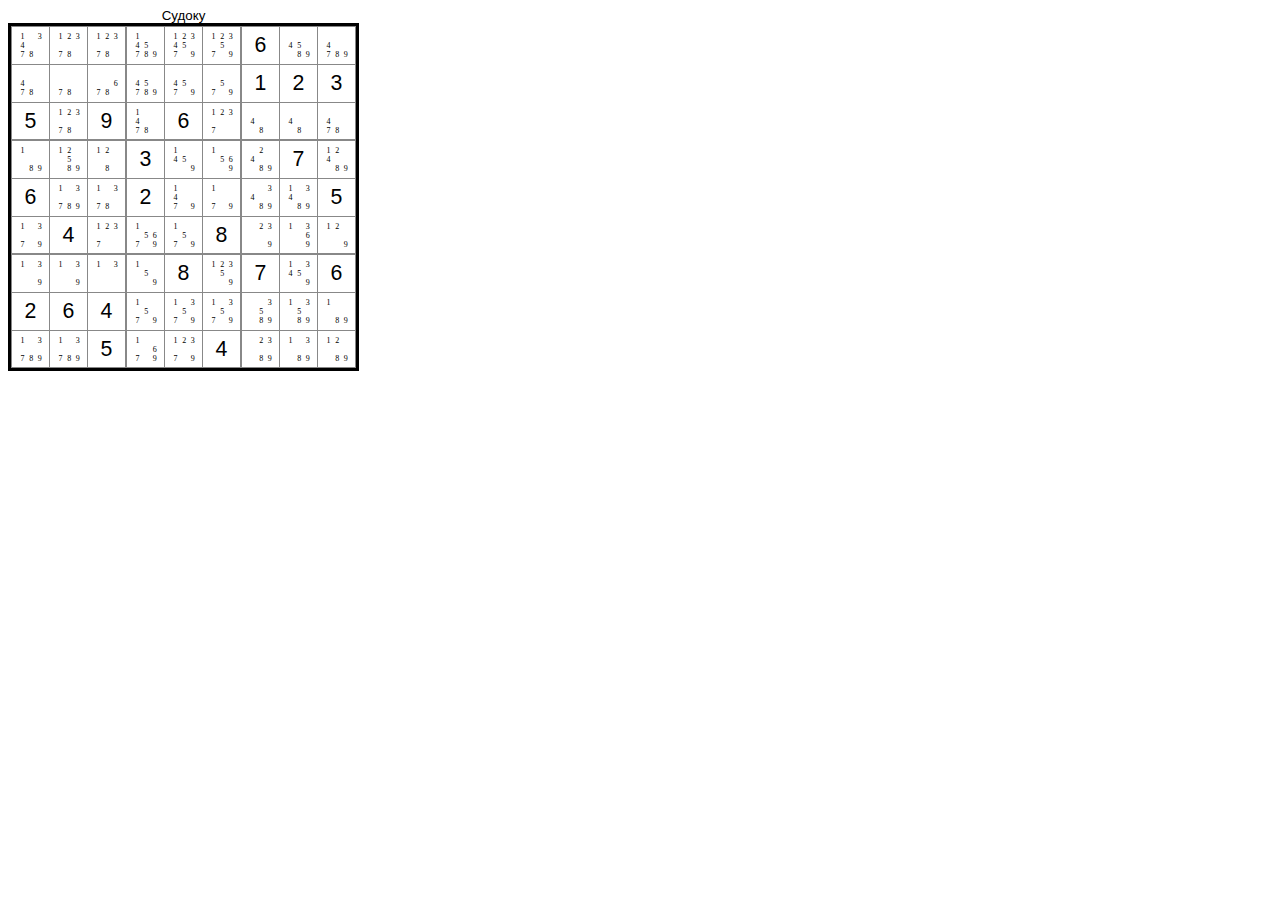
<file: sudoku/Sudoku.htm>
﻿<html><head>
<meta charset="utf-8">
<link rel="stylesheet" href="sudoku.css"></head>
<body></body>
<script>

function Solver(S) {
this.tactics = {};

this.tactics.lastHero = {
estimate: function() {
S.forAll(function(i, j) {
  if(S[i][j].candidates.toArray().length == 1) {
    S.setColorsOfSmallSquares(i, j, S[i][j].candidates, [0, 255, 0]);
  }
});

  },
solve: function() {
S.forAll(function(i, j) {
  var arr = S[i][j].candidates.toArray();
  if(arr.length == 1 && S[i][j].n == 0) {
    S[i][j].n = arr[0];
  }
});

  }
}

this.tactics.hiddenOne = {
estimate: function() {
var arr = S.sumAllRowsColumnsAndBoxes();
for(var i in arr) {
  var x = arr[i].coords[0], 
      y = arr[i].coords[1], 
      digit = arr[i].digit,
      set = S.arrayToSet([digit]).inverse().intersection(S[x][y].candidates);
  S.setColorsOfSmallSquares(x, y, set, [255, 255, 0]);
}


  },

solve: function() {
var arr = S.sumAllRowsColumnsAndBoxes();
for(var i in arr) {
  var x = arr[i].coords[0], 
      y = arr[i].coords[1], 
      digit = arr[i].digit;
  S[x][y].n = digit;
}


  }
}

this.estimate = function(tactic) {
S.setAllCandidates();
if(typeof(tactic) == "string")
  this.tactics[tactic].estimate();
else {
  for(var i in this.tactics)
    this.tactics[i].estimate();
}

this.detectErrors();
S.print();
}

this.solve = function(tactic) {
if(typeof(tactic) == "string") {
  S.setAllCandidates();
  this.tactics[tactic].solve();
} else {
  for(var i in this.tactics) {
    S.setAllCandidates();
    this.tactics[i].solve();
  }
}
S.clearColors();
this.detectErrors();
S.print();
}

this.detectErrors = function() {
var pairErrors = S.detectPairs(S.onlyDigits( S.allRowsColumnsAndBoxes() ));
var nullErrors = [];
S.forAll(function(i, j) {
if(typeof(S[i][j].candidates) == "object")
  if(S[i][j].candidates.toArray().length == 0)
    nullErrors.push({x: i, y: j});
});

for(var i in nullErrors) {
  var o = nullErrors[i];
  if(S[o.x][o.y].n == 0)
    S.setColor(o.x, o.y, [255, 255, 0]);
  }

for(var i in pairErrors) {
  var o = pairErrors[i];
  S.setColor(o.x, o.y, [255, 0, 0]);
  }

}

return this; 
}

var s = Sudoku();
s.setRow(0,[0,0,0, 0,0,0, 6,0,0]);
s.setRow(1,[0,0,0, 0,0,0, 1,2,3]);
s.setRow(2,[5,0,9, 0,6,0, 0,0,0]);

s.setRow(3,[0,0,0, 3,0,0, 0,7,0]);
s.setRow(4,[6,0,0, 2,0,0, 0,0,5]);
s.setRow(5,[0,4,0, 0,0,8, 0,0,0]);

s.setRow(6,[0,0,0, 0,8,0, 7,0,6]);
s.setRow(7,[2,6,4, 0,0,0, 0,0,0]);
s.setRow(8,[0,0,5, 0,0,4, 0,0,0]);


//s[0][0].n=3;
//s[0][1].n=4;
//s[1][0].n=2;

s.setAllCandidates();
s.print();

function Sudoku() {
var sudoku = [];
for(var i=0; i<9; i++) {
  sudoku[i] = [];
  for(var j=0; j<9; j++)
    sudoku[i][j] = new Square();
}

sudoku.load = function() {
if(typeof(this._save) != "object") {
  console.warn("_save is empty");
  return;
  }
for(var i=0; i<9; i++) {
  for(var j=0; j<9; j++) {
    var sq = this._save[i][j];
    var _sq = this[i][j];
    _sq.n = sq.n;
    _sq.candidates = sq.candidates.copy();
  }
}
}

sudoku.save = function() {
this._save = [];
for(var i=0; i<9; i++) {
  this._save[i] = [];
  for(var j=0; j<9; j++) {
    this._save[i][j] = new Square();
    var sq = this[i][j];
    var _sq = this._save[i][j];
    _sq.n = sq.n;
    _sq.candidates = sq.candidates.copy();
  }
}
}

sudoku.logArray = function log(arr) {
for(var i in arr)
  console.log(JSON.stringify(arr[i]));
}

sudoku.append = function(arr, o) {
for(var i in arr)
  if(arr[i].n == o.n)
    return {o: arr[i], res: false};
arr.push(o);
return {res: true};
}

sudoku.detectPairs = function(a) {
var arrayOfErrors = [];
for(var i=0; i<a.length; i++) {
  var row = [];
  for(var j=0; j<a[i].length; j++) {
    var o = a[i][j];
    var stateOfAppend = this.append(row, o);
    if(!stateOfAppend.res) {
      var _o = stateOfAppend.o;
      arrayOfErrors.push({x: o.x, y: o.y});
      arrayOfErrors.push({x: _o.x, y: _o.y});
    }
  }
} 
return arrayOfErrors;
}

sudoku.onlyDigits = function(a) {
var arr = [];
for(var i=0; i<a.length; i++) {
  arr[i] = [];
  for(var j=0; j<a[i].length; j++) {
    var x = a[i][j].x;
    var y = a[i][j].y;
    var n = this[x][y].n;
    if(n > 0)
      arr[i].push({x: x, y: y, n: n});
  }
}
return arr;
}

sudoku.allRowsColumnsAndBoxes = function() {
var arr = [], sets = ['row', 'column', 'box'];
for(var k=0; k<3; k++) {
  for(var i=0; i<9; i++) {
    var set = this[sets[k]](i);
    arr.push(set);
  }
}
return arr;
}

sudoku.sumAllRowsColumnsAndBoxes = function() {
var arr = [];
for(var i=0; i<9; i++) {
  var c = this.sumCandidatesOfArray(this.row(i));
  for(var j=0; j<c.length; j++)
    arr.push(c[j]);
}

for(var i=0; i<9; i++) {
  var c = this.sumCandidatesOfArray(this.column(i));
  for(var j=0; j<c.length; j++)
    arr.push(c[j]);
}

for(var i=0; i<9; i++) {
  var c = this.sumCandidatesOfArray(this.box(i));
  for(var j=0; j<c.length; j++)
    arr.push(c[j]);
}

return arr;
}

sudoku.sumCandidatesOfArray = function(arr) {
var obj = {digits: [], coords: []}
var digits = obj.digits;
var coords = obj.coords;

for(var i=0; i<9; i++) {
  digits[i] = 0;
  coords[i] = 0;
  }

for(var i=0; i<9; i++) {
  var x = arr[i].x;
  var y = arr[i].y;
  var sqr = this[x][y];
  if(sqr.n == 0)
    for(var j=0; j<9; j++) {
      digits[j] += sqr.candidates[j];
      if(digits[j] == 1 && coords[j] == 0) {
        coords[j] = [x, y];
      }
      if(digits[j] > 1) {
        coords[j] = -1;
      }
    }
}

var arr = [];
for(var i=0; i<9; i++)
  if(typeof(coords[i]) == "object")
    arr.push({digit: i+1, coords: coords[i]});
return arr;
}

sudoku.box = function(n) {
var arr = [];
var x = div(n, 3), y = n % 3;
for(var i=0; i<3; i++)
  for(var j=0; j<3; j++)
    arr.push({x: 3*x + i, y: 3*y + j});
return arr;
}

sudoku.column = function(n) {
var arr = [];
for(var i=0; i<9; i++)
  arr.push({x: i, y: n});
return arr;
}

sudoku.row = function(n) {
var arr = [];
for(var i=0; i<9; i++)
  arr.push({x: n, y: i});
return arr;
}

sudoku.forAll = function(call) {
for(var i=0; i<9; i++)
  for(var j=0; j<9; j++)
    call(i, j);
}

sudoku.clearColors = function() {
this.forAll(function(i, j) {
delete sudoku[i][j].color;
delete sudoku[i][j].colorsOfSmallSquares;
});
}

sudoku.setColor = function(x, y, color) {
this[x][y].color = color;
}

sudoku.setColorsOfSmallSquares = function(x, y, set, color) {
var square = this[x][y];
if(square.colorsOfSmallSquares == undefined)
  square.colorsOfSmallSquares=[];
for(var i=0; i<9; i++) {
  if(set.isElem(i + 1))
    square.colorsOfSmallSquares[i] = color;
}
}

sudoku.solver = new Solver(sudoku);

sudoku.arrayToSet = function(arr) {
var set = new Set();
set.unionWithArray(arr);
return set;
}

sudoku.digitInBoxes = function(digit) {
var set = new Set();
for(var i=0; i<9; i++)
  set[i] = this.digitInBox(digit, div(i, 3), i % 3) ? 1 : 0;
return set;
}

sudoku.digitInBox = function(digit, x, y) {
var set = new Set();
set.unionWithArray(this.getBlock(x, y));
return set.isElem(digit);
}

sudoku.resetCandidates = function() {
this.forAll(function(i, j) {
sudoku[i][j].candidates = new Set().inverse();
});
}

sudoku.setAllCandidates = function() {
this.forAll(function(i, j) {
sudoku.setCandidates(i, j);
});
}

sudoku.setCandidates = function(x, y) {
var sq = this[x][y];
if(sq.candidates == undefined) sq.candidates = new Set().inverse();
sq.candidates.intersection(this.getCandidates(x, y));
}

sudoku.getCandidates = function(x, y) {
var set = this.getVarietyOf(x, y);
return set.inverse();
}

sudoku.getVarietyOf = function(x, y) {
var set = new Set();
set.unionWithArray(this.getRow(x));
set.unionWithArray(this.getColumn(y));
set.unionWithArray(this.getBox(div(x, 3), div(y, 3)));
return set;
}

sudoku.getBox = function(x, y) {
var block = [];
for(var i=x*3; i<(x+1)*3; i++)
  for(var j=y*3; j<(y+1)*3; j++) {
    block.push(this[i][j].n);
  }
return block;
}

sudoku.getColumn = function(n) {
var column = [];
for(var i=0; i<9; i++)
  column.push(this[i][n].n);
return column;
}

sudoku.setColumn = function(n, column) {
var L = this.limit(column.length);
for(var i=0; i<L; i++)
  this[i][n].n = column[i];
}

sudoku.getRow = function(n) {
var row = [];
for(var j=0; j<9; j++)
  row.push(this[n][j].n);
return row;
}

sudoku.setRow = function(n, row) {
var L = this.limit(row.length);
for(var j=0; j<L; j++)
  this[n][j].n = row[j];
}

sudoku.limit = function(L) {
return L > 9 ? 9 : L;
}

sudoku.print = function() {
var s = '';

function styles(i, j) {
var arr = [1, 0, 0, 1];
if(i % 3 == 2) {
arr[2] = 1;
}
if(j % 3 == 2) {
arr[1] = 1;
}
return arr;
}


function w(str) {
s += str + '\n';
}

function getStyle(o) {
var str = "border-style: solid; border-width: ";
str += o[0] +"px "+ o[1] +"px "+ o[2] +"px "+ o[3] +"px;";
return str;
}

function getSquare(x, y, n, candidates, color, colors) {
var s = "";

var colorToString = function(c) {
if(c == undefined || c.length != 3)
  return ";";
return 'rgb('+ c[0] +', '+ c[1] +', '+ c[2] +');';
}

var w = function(str) {
s += str + '\n';
}

var getColor = function(i, j) {
var m = 3*i+j;
if(colors == undefined)
  return '';
return ' style="background-color: '+colorToString(colors[m])+'"';
}

var getNumber = function(i, j) {
var m = 3*i+j;
  if(candidates[m] == 1) return m+1;
return "&nbsp;";
}

if(n === "" && candidates != undefined) {
  w('<table id="cl01" class="candtbSmall" cellspacing="0" align="center"><tbody>');

  for(var i=0; i<3; i++) {
    w('<tr>');
    for(var j=0; j<3; j++) {
    w('<td'+ getColor(i, j) +'>'+ getNumber(i, j) +'</td>');
    }
    w('</tr>');
  }

  w('</tbody></table>');
} else {
s = n;
}
return '<td class="InnerBigSmall" style="'+ getStyle(styles(x, y)) +' background-color: '+ colorToString(color)+ '">' + s;
}

//***********************************************
w('<caption>Судоку</caption>');
w('<tbody>');

for(var i=0; i<9; i++) {
  w('<tr>');
  for(var j=0; j<9; j++) {
    w( getSquare(i, j, this.getN(i, j), this[i][j].candidates,  this[i][j].color, this[i][j].colorsOfSmallSquares) );
    w('</td>');
  }
  w('</tr>');
}

w('</tbody>');
//***********************************************

if(this.elem == undefined)
this.elem = document.createElement("table");
this.elem.className="OuterT";
this.elem.innerHTML = s;
document.body.appendChild(this.elem);
}

sudoku.getN = function(x, y) {
if(this[x][y].n == 0) return "";
return this[x][y].n;
}

sudoku.setN = function(x, y, n) {
this[x][y].n = n;
}


return sudoku;
}

function testSet() {
var X = new Set();
var Y = new Set();
X[5] = 1;
X.inverse();
console.log("X", X);
Y[0] = 1;
console.log("Y", Y);
console.log("X&Y", X.copy().intersection(Y));
console.log("X|Y", X.copy().union(Y));
console.log("X/Y", X.copy().sub(Y));
X = new Set();
X.unionWithArray([1,4,5]);
console.log("[1,4,5] =>", X);
console.log("X.toArray() =>", X.toArray());
console.log("X.isElem(1) =>", X.isElem(1));
console.log("X.isElem(0) =>", X.isElem(0));
}

function div(x, y) {
return Math.floor(x / y);
}

function Set() {
var set = [];
for(var i=0; i<9; i++) {
  set.push(0);
}

set.isElem = function(n) {
return this[n - 1] == 1;
}

set.toArray = function() {
var arr=[];
for(var i=0; i<9; i++)
  this[i] == 1 ? arr.push(i+1) : 1;
return arr;
}

set.subWithArray = function(arr) {
for(var i=0; i<arr.length; i++) {
  if(this.limit(arr[i]))
    this[arr[i] - 1] = 0;
}
return this;
}

set.unionWithArray = function(arr) {
for(var i=0; i<arr.length; i++) {
  if(this.limit(arr[i]))
    this[arr[i] - 1] = 1;
}
return this;
}

set.limit = function(x) {
return x >= 1 && x <= 9;
}

set.copy = function() {
var set = new Set();
for(var i=0; i<9; i++)
  set[i] = this[i];
return set;
}

set.sub = function(Y) {
this.inverse();
this.union(Y);
this.inverse();
return this;
}

set.inverse = function() {
for(var i=0; i<9; i++)
  this[i] = 1 - this[i];
return this;
}

set.union = function(Y) {
for(var i=0; i<9; i++)
  this[i] = this[i] | Y[i];
return this;
}

set.intersection = function(Y) {
for(var i=0; i<9; i++)
  this[i] = this[i] & Y[i];
return this;
}

return set;
}

function undef(x, value) {
if(value == undefined) value = 0;
if(x == undefined) return value;
return x;
}

function Square(n) {
return {n: undef(n)};
}

</script></html>
</file>
<file: sudoku/sudoku.css>
﻿.OuterT {
	font-family:verdana, arial, Helvetica, sans-serif;
	font-size: 10pt;
	background: #ffffff;
	border-bottom: 3px solid #000000;
	border-top: 3px solid #000000;
	border-left: 3px solid #000000;
	border-right: 3px solid #000000;
	border-collapse: separate;
	border-spacing: 0;
	*border-collapse: collapse; /* hack is needed for IE7 also */	
}
.InnerBig {
	font-family: verdana, arial, Helvetica, sans-serif;
	font-size: 20pt;
	color: black;
	border-bottom: 1px solid #888888;
	border-top: 1px solid #888888;
	border-left: 1px solid #888888;
	border-right: 1px solid #888888;
	width:63px;
	height:66px;
	text-align:center;
}
.InnerBigSmall 
{
	border-collapse:collapse;
	font-family: verdana, arial, Helvetica, sans-serif;
	font-size: 16pt;
	color: black;
	border-bottom: 0px solid #888888;
	border-top: 1px solid #888888;
	border-left: 0px solid #888888;
	border-right: 1px solid #888888;
	width:35px;
	height:38px;
	text-align:center;
}
.InnerLittle {
	font-family:verdana, arial, Helvetica, sans-serif;
	font-size: 10pt;
	color: black;
	border-bottom: 1px solid #888888;
	border-top: 1px solid #888888;
	border-left: 1px solid #888888;
	border-right: 1px solid #888888;
	width:65px;
	height:65px;
	text-align:left;
	vertical-align:top;
}
.InnerLittleSmall {
	font-family:verdana, arial, Helvetica, sans-serif;
	font-size: 6pt;
	color: black;
	border-bottom: 1px solid #888888;
	border-top: 1px solid #888888;
	border-left: 1px solid #888888;
	border-right: 1px solid #888888;
	width:35px;
	height:38px;
	text-align:center;
	text-align:left;
	vertical-align:top;
}
.InnerLittleCenter {
	font-family:verdana, arial, Helvetica, sans-serif;
	font-size: 10pt;
	color: black;
	border-bottom: 1px solid #888888;
	border-top: 1px solid #888888;
	border-left: 1px solid #888888;
	border-right: 1px solid #888888;
	width:65px;
	height:65px;
	text-align:center;
	vertical-align:middle;
}
.cellLittle {
	font-family:verdana, arial, Helvetica, sans-serif;
	font-size: 10pt;
	color: black;
	width:15px;
	height:15px;
	text-align:center;
	vertical-align:middle;
}
.InnerBlindLittle {
	font-family:verdana, arial, Helvetica, sans-serif;
	font-size: 10pt;
	color: black;
	border-bottom: 1px solid #888888;
	border-top: 1px solid #888888;
	border-left: 1px solid #888888;
	border-right: 1px solid #888888;
	width:65px;
	height:65px;
	text-align:center;
	vertical-align:middle;
}
.coords {
	font-family:verdana, arial, sans-serif;
	font-size: 10pt;
	color: #000000;
	text-align:center;
}
.tiny {
	font-family:verdana, arial, sans-serif;
	font-size: 10pt;
	color: #000000;
	text-align:center;
	width:20px;
}
table.candtb
{
	border-spacing:0px;
	align:center;
	empty-cells:show;
	border-collapse:collapse;
	table-layout: fixed;
	width:46px;
	height:46px;
}
table.candtb td
{
	padding:0 1 0 3;
	font-size:10pt;
	font-family: verdana;
	color:#000000;
}
table.candtbSmall
{
	border-spacing:0px;
	align:center;
	empty-cells:show;
	border-collapse:collapse;
	table-layout: fixed;
	width:26px;
	height:26px;
}
table.candtbSmall td
{
	padding:0 1 0 3;
	font-size:6pt;
	font-family: verdana;
	color:#000000;
}
</file>
